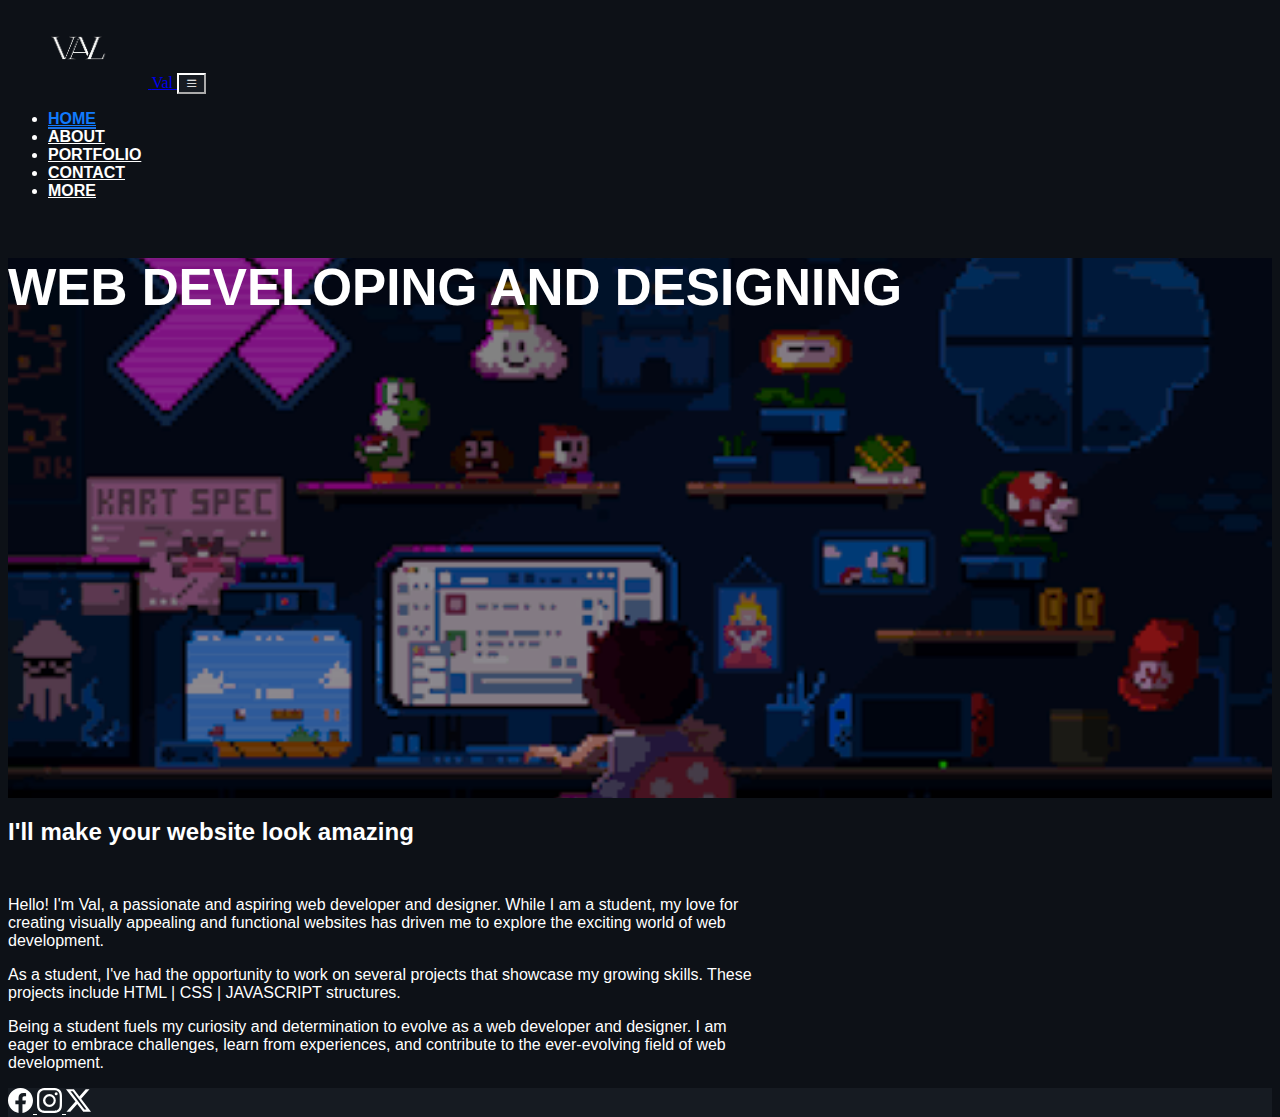
<file: index.html>
<!DOCTYPE html>
<html lang="en">
<head>

        <meta charset="UTF-8">
        <meta name="viewport" content="width=device-width, initial-scale=1">
        <link href="https://cdn.jsdelivr.net/npm/bootstrap@5.0.1/dist/css/bootstrap.min.css"
        rel="stylesheet" integrity="sha384-+0n0xVW2eSR5OomGNYDnhzAbDsOXxcvSN1TPprVMTNDbiYZCxYbOOl7+AMvyTG2x"
        crossorigin="anonymous">
<link rel="stylesheet" href="https://cdn.jsdelivr.net/npm/bootstrap-icons@1.3.0/font/bootstrap-icons.css">
        <link href="./css/custom.css" rel="stylesheet" >
        <title>Home | Val Designs</title>
        <link rel="icon" href="./images/V.png" />
</head>
<body>
    <div class="container">
        <nav class="navbar navbar-expand-lg navbar-light">
        <div class="container">
            <a class="navbar-brand" href="../Portfolio/index.html">
            <img src="./images/val.png" width="140" height="80" alt="logo for val">
        <span class="d-none">Val</span>
        </a>
        <button class="navbar-toggler collapsed" type="button" data-bs-toggle="collapse" data-bs-target="#navbarNav" aria-controls="navbarNav" aria-expanded="false" aria-label="Toggle Navigatioon">
            <i class="bi bi-list"></i>
        </button>
        <div class="collapse navbar-collapse" id="navbarNav">
            <ul class="navbar-nav ms-auto text-center">
                <li class="nav-item active">
                    <a href="../Portfolio/index.html" class="nav-link">HOME</a>
                </li>
                <li class="nav-item">
                    <a href="../Portfolio/about.html" class="nav-link">ABOUT</a>
                </li>

                <li class="nav-item">
                    <a href="../Portfolio/portfolio.html" class="nav-link">PORTFOLIO</a>
                </li>
                <li class="nav-item">
                    <a href="../Portfolio/contact.html" class="nav-link">CONTACT</a>
                </li>
                <li class="nav-item">
                    <a href="../Portfolio/more.html" class="nav-link">MORE</a>
                </li>
            </ul>
    </div>
    </nav>
    </div>
<main class="fade-in">
    <header style="background-image: url('./images/flatage.gif'); background-size: cover;">
        <div class="color-overlay d-flex justify-content-center align-items-center">
            <h2 class="titl3">WEB DEVELOPING AND DESIGNING</h2>
        </div>
    </header>
    <div class="singleCol mx-auto my-5">
        <div class="container">
            <h2 class="text-center my-4">I'll make your website look amazing</h2>
            <p class="lead">Hello! I'm Val, a passionate and aspiring web developer and designer. 
                While I am a student, my love for creating visually appealing and functional websites has driven me to explore the exciting world of web development.
            </p>

            <p class="lead">
                As a student, I've had the opportunity to work on several projects that showcase my growing skills. 
                These projects include HTML | CSS | JAVASCRIPT structures.
            </p>

            <p class="lead">
                Being a student fuels my curiosity and determination to evolve as a web developer and designer.
                 I am eager to embrace challenges, learn from experiences, and contribute to the ever-evolving field of web development.
            </p>
        </div> 
    </div>
</main>

<footer class="py-5">
    <div class="d-flex flex-row justify-content-center">
        <a href="https://www.facebook.com/vavavalll" class="me-4">
            <svg xmlns="http://www.w3.org/2000/svg" width="25" height="25" 
            fill="currentColor" class="bi bi-facebook" viewBox="0 0 16 16">
                <path d="M16 8.049c0-4.446-3.582-8.05-8-8.05C3.58 0-.002 3.603-.002 8.05c0 4.017 2.926 7.347 6.75 7.951v-5.625h-2.03V8.05H6.75V6.275c0-2.017 1.195-3.131 3.022-3.131.876 0 1.791.157 1.791.157v1.98h-1.009c-.993 0-1.303.621-1.303 1.258v1.51h2.218l-.354 2.326H9.25V16c3.824-.604 6.75-3.934 6.75-7.951z"/>
              </svg>
        </a>
        <a href="https://instagram.com/itsvaldoo?igshid=YTQwZjQ0NmI0OA==" class="me-4">
            <svg xmlns="http://www.w3.org/2000/svg" width="25" height="25" 
            fill="currentColor" class="bi bi-instagram" viewBox="0 0 16 16">
                <path d="M8 0C5.829 0 5.556.01 4.703.048 3.85.088 3.269.222 2.76.42a3.917 3.917 0 0 0-1.417.923A3.927 3.927 0 0 0 .42 2.76C.222 3.268.087 3.85.048 4.7.01 5.555 0 5.827 0 8.001c0 2.172.01 2.444.048 3.297.04.852.174 1.433.372 1.942.205.526.478.972.923 1.417.444.445.89.719 1.416.923.51.198 1.09.333 1.942.372C5.555 15.99 5.827 16 8 16s2.444-.01 3.298-.048c.851-.04 1.434-.174 1.943-.372a3.916 3.916 0 0 0 1.416-.923c.445-.445.718-.891.923-1.417.197-.509.332-1.09.372-1.942C15.99 10.445 16 10.173 16 8s-.01-2.445-.048-3.299c-.04-.851-.175-1.433-.372-1.941a3.926 3.926 0 0 0-.923-1.417A3.911 3.911 0 0 0 13.24.42c-.51-.198-1.092-.333-1.943-.372C10.443.01 10.172 0 7.998 0h.003zm-.717 1.442h.718c2.136 0 2.389.007 3.232.046.78.035 1.204.166 1.486.275.373.145.64.319.92.599.28.28.453.546.598.92.11.281.24.705.275 1.485.039.843.047 1.096.047 3.231s-.008 2.389-.047 3.232c-.035.78-.166 1.203-.275 1.485a2.47 2.47 0 0 1-.599.919c-.28.28-.546.453-.92.598-.28.11-.704.24-1.485.276-.843.038-1.096.047-3.232.047s-2.39-.009-3.233-.047c-.78-.036-1.203-.166-1.485-.276a2.478 2.478 0 0 1-.92-.598 2.48 2.48 0 0 1-.6-.92c-.109-.281-.24-.705-.275-1.485-.038-.843-.046-1.096-.046-3.233 0-2.136.008-2.388.046-3.231.036-.78.166-1.204.276-1.486.145-.373.319-.64.599-.92.28-.28.546-.453.92-.598.282-.11.705-.24 1.485-.276.738-.034 1.024-.044 2.515-.045v.002zm4.988 1.328a.96.96 0 1 0 0 1.92.96.96 0 0 0 0-1.92zm-4.27 1.122a4.109 4.109 0 1 0 0 8.217 4.109 4.109 0 0 0 0-8.217zm0 1.441a2.667 2.667 0 1 1 0 5.334 2.667 2.667 0 0 1 0-5.334z"/>
              </svg>
        </a>
        <a href="https://twitter.com/ValFrancis4953" class="me-4">
            <svg xmlns="http://www.w3.org/2000/svg" width="25" height="25" fill="currentColor" class="bi bi-twitter-x" viewBox="0 0 16 16">
                <path d="M12.6.75h2.454l-5.36 6.142L16 15.25h-4.937l-3.867-5.07-4.425 5.07H.316l5.733-6.57L0 .75h5.063l3.495 4.633L12.601.75Zm-.86 13.028h1.36L4.323 2.145H2.865l8.875 11.633Z"/>
              </svg>
        </a>
    </div>
</footer>


<script>
    document.addEventListener("DOMContentLoaded", function () {
      // Get all elements with the class 'fade-in'
      const fadeElements = document.querySelectorAll(".fade-in");
  
      // Add event listener for each element
      fadeElements.forEach((element) => {
        element.style.opacity = 1; // Set opacity to 1 when the page is loaded
      });
    });
  </script>
  
<script src="https://cdn.jsdelivr.net/npm/bootstrap@5.0.1/dist/js/bootstrap.bundle.min.js"
integrity="sha384-gtEjrD/SeCtmISkJkNUaaKMoLD0//ElJ19smozuHV6z3Iehds+3Ulb9Bn9Plx0x4"
crossorigin="anonymous"></script>

</body>
</html>
</file>
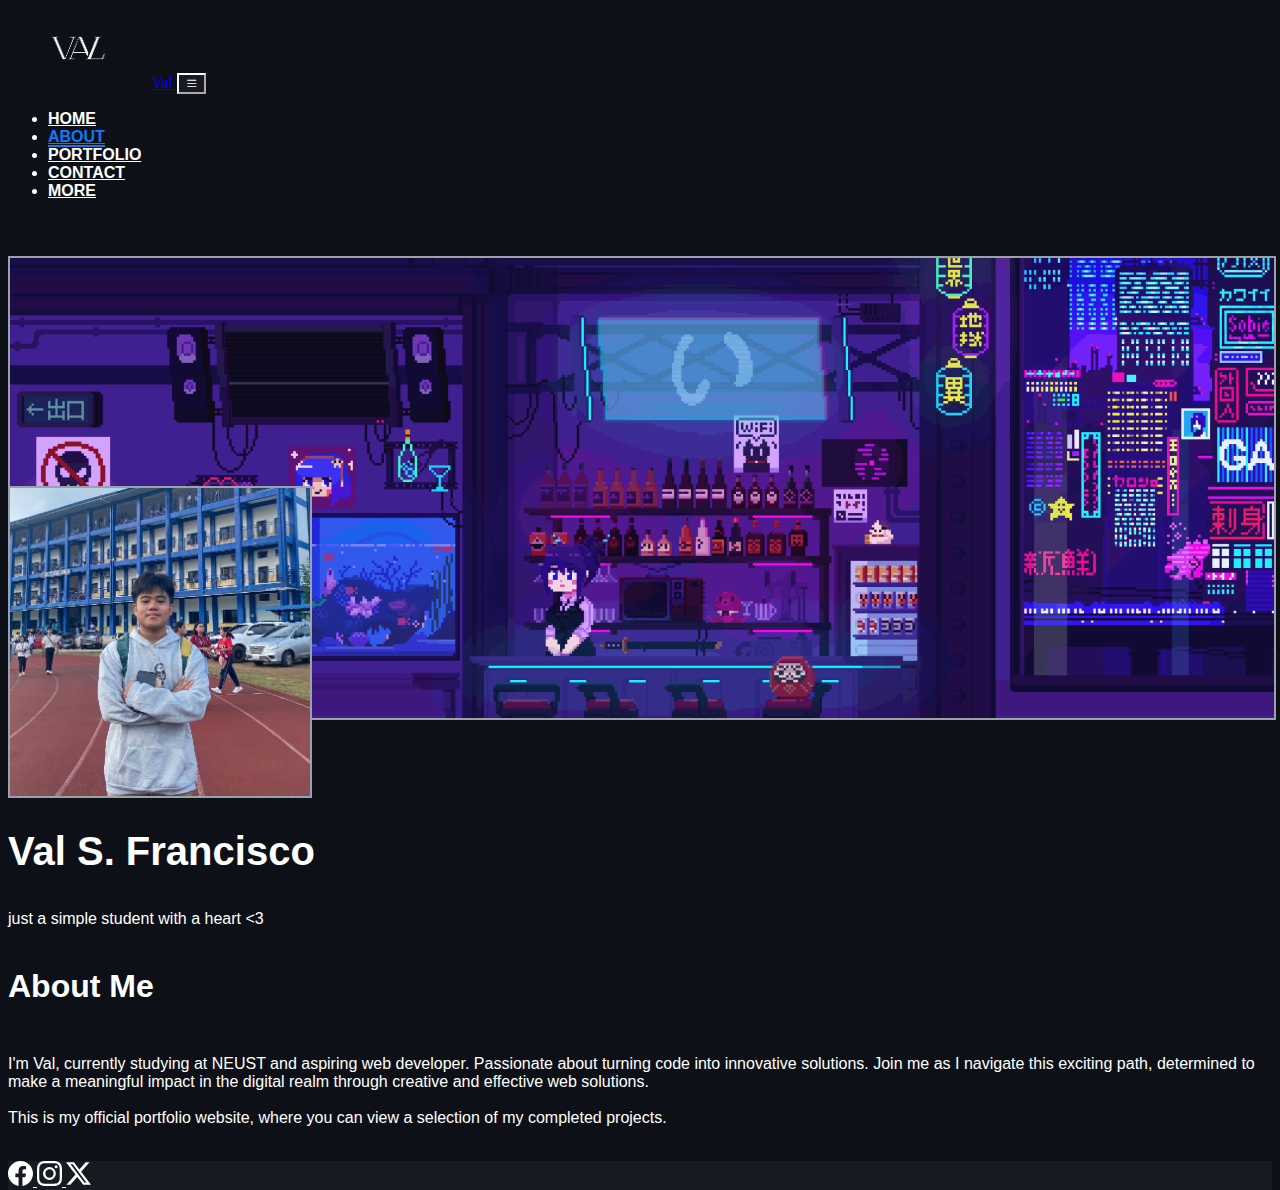
<file: about.html>
<!DOCTYPE html>
<html lang="en">
<head>
        <meta charset="UTF-8">
        <meta name="viewport" content="width=device-width, initial-scale=1">

        <link href="https://cdn.jsdelivr.net/npm/bootstrap@5.0.1/dist/css/bootstrap.min.css"
        rel="stylesheet" integrity="sha384-+0n0xVW2eSR5OomGNYDnhzAbDsOXxcvSN1TPprVMTNDbiYZCxYbOOl7+AMvyTG2x"
        crossorigin="anonymous">
        <link rel="stylesheet" href="https://cdn.jsdelivr.net/npm/bootstrap-icons@1.3.0/font/bootstrap-icons.css">
        <link href="./css/custom.css" rel="stylesheet" >

        <title>About | Val Designs</title>
        <link rel="icon" href="./images/V.png" />
</head>
<body>
    <div class="container">
        <nav class="navbar navbar-expand-lg navbar-light">
        <div class="container">
            <a class="navbar-brand" href="../Portfolio/index.html">
            <img src="./images/val.png" width="140" height="80" alt="logo for val">
        <span class="d-none">Val</span>
        </a>
        <button class="navbar-toggler collapsed" type="button" data-bs-toggle="collapse" data-bs-target="#navbarNav" aria-controls="navbarNav" aria-expanded="false" aria-label="Toggle Navigatioon">
            <i class="bi bi-list"></i>
        </button>
        <div class="collapse navbar-collapse" id="navbarNav">
            <ul class="navbar-nav ms-auto text-center">
                <li class="nav-item">
                    <a href="../Portfolio/index.html" class="nav-link">HOME</a>
                </li>
                <li class="nav-item active">
                    <a href="../Portfolio/about.html" class="nav-link">ABOUT</a>
                </li>

                <li class="nav-item">
                    <a href="../Portfolio/portfolio.html" class="nav-link">PORTFOLIO</a>
                </li>
                <li class="nav-item">
                    <a href="../Portfolio/contact.html" class="nav-link">CONTACT</a>
                </li>
                <li class="nav-item">
                    <a href="../Portfolio/more.html" class="nav-link">MORE</a>
                </li>
            </ul>
    </div>
    </nav>
    </div>
    <main class="fade-in-down">
        <div class="container my-2">
            <!-- Profile Section -->
            <div class="profile-section text-center mb-4">
                <!-- Cover Photo Container -->
                <div class="cover-photo">
                    <img src="images/cover.gif">
                </div>
            
                <!-- Profile Picture -->
                <img src="images/ava.jpeg" alt="Your Profile Picture" class="img-fluid rounded-circle" width="150">
            
                <h1 class="mt-3 mb-0">Val S. Francisco</h1>
                <p class="about-text">just a simple student with a heart <3</p>
            </div>

            <!-- About Section -->
            <div class="about-section">
                <h2 class="titl3 mb-4">About Me</h2>
                
                <p class="lead">
                    I'm Val, currently studying at NEUST and aspiring web developer. Passionate about turning code into innovative solutions. Join me as I navigate this exciting path, determined to make a meaningful impact in the digital realm through creative and effective web solutions. <br> <br> This is my official portfolio website, where you can view a selection of my completed projects.
               <br> <br>
                </p>
            </div>
        </div>
    </main>
    <footer class="py-5">
        <div class="d-flex flex-row justify-content-center">
            <a href="https://www.facebook.com/vavavalll" class="me-4">
                <svg xmlns="http://www.w3.org/2000/svg" width="25" height="25" 
                fill="currentColor" class="bi bi-facebook" viewBox="0 0 16 16">
                    <path d="M16 8.049c0-4.446-3.582-8.05-8-8.05C3.58 0-.002 3.603-.002 8.05c0 4.017 2.926 7.347 6.75 7.951v-5.625h-2.03V8.05H6.75V6.275c0-2.017 1.195-3.131 3.022-3.131.876 0 1.791.157 1.791.157v1.98h-1.009c-.993 0-1.303.621-1.303 1.258v1.51h2.218l-.354 2.326H9.25V16c3.824-.604 6.75-3.934 6.75-7.951z"/>
                  </svg>
            </a>
            <a href="https://instagram.com/itsvaldoo?igshid=YTQwZjQ0NmI0OA==" class="me-4">
                <svg xmlns="http://www.w3.org/2000/svg" width="25" height="25" 
                fill="currentColor" class="bi bi-instagram" viewBox="0 0 16 16">
                    <path d="M8 0C5.829 0 5.556.01 4.703.048 3.85.088 3.269.222 2.76.42a3.917 3.917 0 0 0-1.417.923A3.927 3.927 0 0 0 .42 2.76C.222 3.268.087 3.85.048 4.7.01 5.555 0 5.827 0 8.001c0 2.172.01 2.444.048 3.297.04.852.174 1.433.372 1.942.205.526.478.972.923 1.417.444.445.89.719 1.416.923.51.198 1.09.333 1.942.372C5.555 15.99 5.827 16 8 16s2.444-.01 3.298-.048c.851-.04 1.434-.174 1.943-.372a3.916 3.916 0 0 0 1.416-.923c.445-.445.718-.891.923-1.417.197-.509.332-1.09.372-1.942C15.99 10.445 16 10.173 16 8s-.01-2.445-.048-3.299c-.04-.851-.175-1.433-.372-1.941a3.926 3.926 0 0 0-.923-1.417A3.911 3.911 0 0 0 13.24.42c-.51-.198-1.092-.333-1.943-.372C10.443.01 10.172 0 7.998 0h.003zm-.717 1.442h.718c2.136 0 2.389.007 3.232.046.78.035 1.204.166 1.486.275.373.145.64.319.92.599.28.28.453.546.598.92.11.281.24.705.275 1.485.039.843.047 1.096.047 3.231s-.008 2.389-.047 3.232c-.035.78-.166 1.203-.275 1.485a2.47 2.47 0 0 1-.599.919c-.28.28-.546.453-.92.598-.28.11-.704.24-1.485.276-.843.038-1.096.047-3.232.047s-2.39-.009-3.233-.047c-.78-.036-1.203-.166-1.485-.276a2.478 2.478 0 0 1-.92-.598 2.48 2.48 0 0 1-.6-.92c-.109-.281-.24-.705-.275-1.485-.038-.843-.046-1.096-.046-3.233 0-2.136.008-2.388.046-3.231.036-.78.166-1.204.276-1.486.145-.373.319-.64.599-.92.28-.28.546-.453.92-.598.282-.11.705-.24 1.485-.276.738-.034 1.024-.044 2.515-.045v.002zm4.988 1.328a.96.96 0 1 0 0 1.92.96.96 0 0 0 0-1.92zm-4.27 1.122a4.109 4.109 0 1 0 0 8.217 4.109 4.109 0 0 0 0-8.217zm0 1.441a2.667 2.667 0 1 1 0 5.334 2.667 2.667 0 0 1 0-5.334z"/>
                  </svg>
            </a>
            <a href="https://twitter.com/ValFrancis4953" class="me-4">
                <svg xmlns="http://www.w3.org/2000/svg" width="25" height="25" fill="currentColor" class="bi bi-twitter-x" viewBox="0 0 16 16">
                    <path d="M12.6.75h2.454l-5.36 6.142L16 15.25h-4.937l-3.867-5.07-4.425 5.07H.316l5.733-6.57L0 .75h5.063l3.495 4.633L12.601.75Zm-.86 13.028h1.36L4.323 2.145H2.865l8.875 11.633Z"/>
                  </svg>
            </a>
        </div>
    </footer>
    

<script src="https://code.jquery.com/jquery-3.5.1.slim.min.js"></script>


<script>
   document.addEventListener("DOMContentLoaded", function () {
  const fadeElements = document.querySelectorAll(".fade-in-down");
  setTimeout(function () {
    fadeElements.forEach((element) => {
      element.classList.add("visible");
    });
  }, 100); 
});
  </script>

<script src="https://cdn.jsdelivr.net/npm/bootstrap@5.0.1/dist/js/bootstrap.bundle.min.js"
integrity="sha384-gtEjrD/SeCtmISkJkNUaaKMoLD0//ElJ19smozuHV6z3Iehds+3Ulb9Bn9Plx0x4"
crossorigin="anonymous"></script>

</body>
</html>
</file>
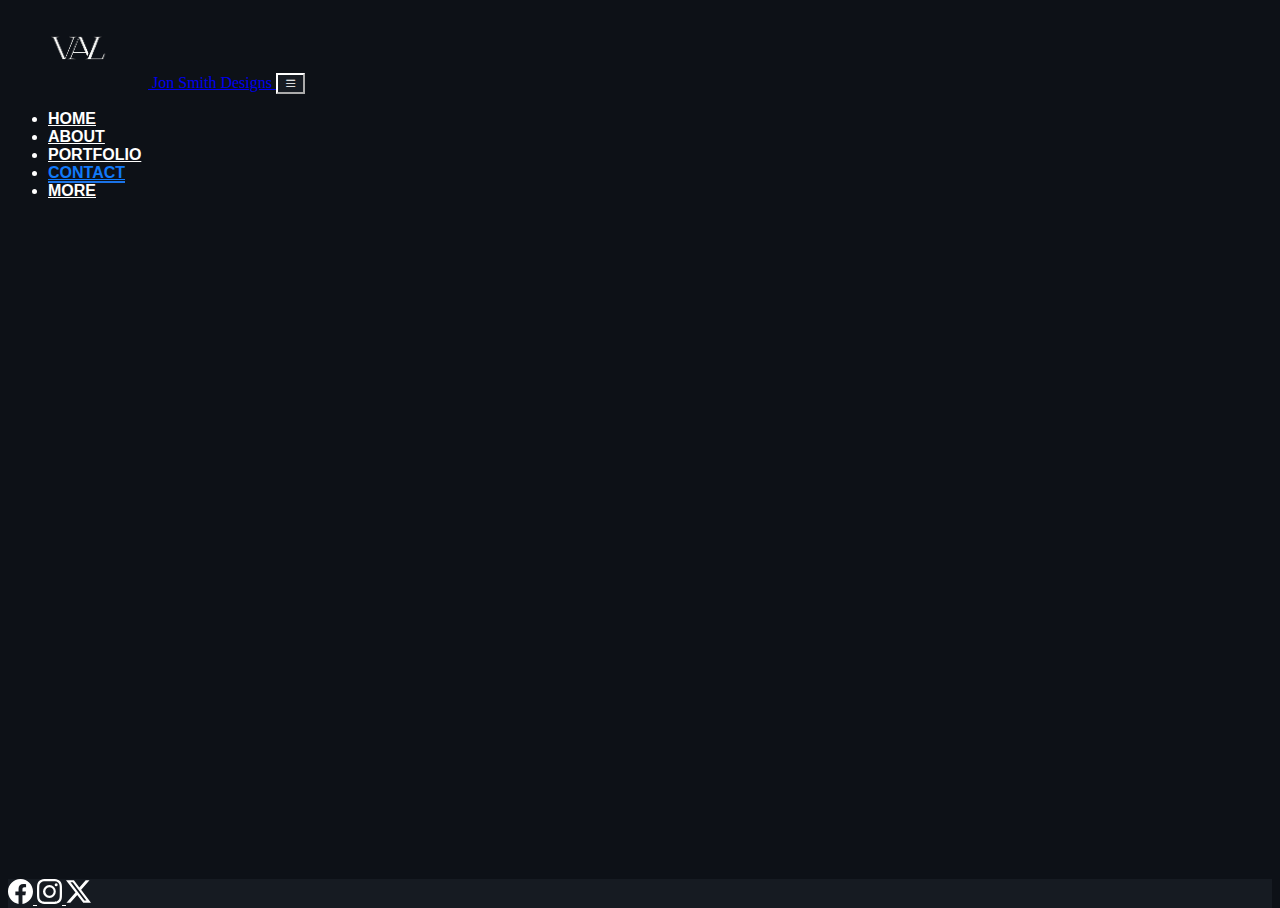
<file: contact.html>
<!DOCTYPE html>
<html lang="en">
<head>
    <meta charset="UTF-8">
    <meta name="viewport" content="width=device-width, initial-scale=1, shrink-to-fit=no">
    <link href="https://cdn.jsdelivr.net/npm/bootstrap@5.0.1/dist/css/bootstrap.min.css"
    rel="stylesheet" integrity="sha384-+0n0xVW2eSR5OomGNYDnhzAbDsOXxcvSN1TPprVMTNDbiYZCxYbOOl7+AMvyTG2x"
    crossorigin="anonymous">
    <link rel="stylesheet" href="https://cdn.jsdelivr.net/npm/bootstrap-icons@1.3.0/font/bootstrap-icons.css">
    <link href="./css/custom.css" rel="stylesheet" >
        <title>Contact | Val Designs</title>
        <link rel="icon" href="./images/V.png" />
</head>
<body>
    <div class="container px-0">
    <nav class="navbar navbar-expand-lg navbar-light">
        <div class="container">
            <a class="navbar-brand" href="../Portfolio/index.html">
                <img src="./images/val.png" width="140" height="80" alt="logo for val">
        <span class="d-none">Jon Smith Designs</span>
        </a>
        <button
        class="navbar-toggler custom-toggler"
        type="button"
        data-bs-toggle="collapse"
        data-bs-target="#navbarNav"
        aria-controls="navbarNav"
        aria-expanded="false"
        aria-label="Toggle Navigatioon"
        >
        <i class="bi bi-list"></i>
        </button>
        <div class="collapse navbar-collapse" id="navbarNav">
            <ul class="navbar-nav ms-auto text-center">
                <li class="nav-item">
                    <a href="../Portfolio/index.html" class="nav-link">HOME</a>
                </li>
                <li class="nav-item">
                    <a href="../Portfolio/about.html" class="nav-link">ABOUT</a>
                </li>

                <li class="nav-item">
                    <a href="../Portfolio/portfolio.html" class="nav-link">PORTFOLIO</a>
                </li>
                <li class="nav-item active">
                    <a href="../Portfolio/contact.html" class="nav-link">CONTACT</a>
                </li>
                <li class="nav-item">
                    <a href="../Portfolio/more.html" class="nav-link">MORE</a>
                </li>
            </ul>
    </div>
    </nav>
    </div>
<main class="fade-in">
    <div class="container my-2">
        <h1 class="get">Get in Touch</h1>
        <div class="row g-6">
            <div class="col-md-6">
                <p class="lead"> I would love to hear from you! Feel free to reach out for collaborations, inquiries, or just to say hello. You can contact me through the following channels 🙋🏽‍♂️:
                </p>

                    <p class="lead">📞 Phone: (+63) 9657-269-536</p>
                    <p class="lead">✉️ Email: <a href="mailto:valfrancisco.neust@gmail.com">valfrancisco.neust@gmail.com</a></p>
            </div>
            
            <div class="col-md-6">
    <form>
    <div class="row g-2">
        <div class="col-md-6">
            <label for="firstName" class="form-label">First Name</label>
            <input type="text" name="first-name" class="form-control" id="firstName" placeholder="Enter your first name" required>
        </div>

        <div class="col-md-6">
            <label for="lastName" class="form-label">Last Name</label>
            <input type="text" name="last-name" class="form-control" id="lastName" placeholder="Enter your last name" required>
        </div>

        <div class="col-12">
            <label for="email" class="form-label">Email Address</label>
            <input type="email" name="email" class="form-control" id="email" placeholder="Enter your email address" required>
        </div>

        <div class="col-12">
            <label for="comments" class="form-label">Comments</label>
            <textarea name="comments" class="form-control" id="comments" rows="3" placeholder="Type your comments here" required></textarea>
        </div>

        <div class="col-12 mb-1">
            <button type="submit" class="btn btn-primary">Submit</button>
        </div>
    </div>
    
</form>
            </div>
        </div>
    </div>
    
</main>

<footer class="py-5">
    <div class="d-flex flex-row justify-content-center">
        <a href="https://www.facebook.com/vavavalll" class="me-4">
            <svg xmlns="http://www.w3.org/2000/svg" width="25" height="25" 
            fill="currentColor" class="bi bi-facebook" viewBox="0 0 16 16">
                <path d="M16 8.049c0-4.446-3.582-8.05-8-8.05C3.58 0-.002 3.603-.002 8.05c0 4.017 2.926 7.347 6.75 7.951v-5.625h-2.03V8.05H6.75V6.275c0-2.017 1.195-3.131 3.022-3.131.876 0 1.791.157 1.791.157v1.98h-1.009c-.993 0-1.303.621-1.303 1.258v1.51h2.218l-.354 2.326H9.25V16c3.824-.604 6.75-3.934 6.75-7.951z"/>
              </svg>
        </a>
        <a href="https://instagram.com/itsvaldoo?igshid=YTQwZjQ0NmI0OA==" class="me-4">
            <svg xmlns="http://www.w3.org/2000/svg" width="25" height="25" 
            fill="currentColor" class="bi bi-instagram" viewBox="0 0 16 16">
                <path d="M8 0C5.829 0 5.556.01 4.703.048 3.85.088 3.269.222 2.76.42a3.917 3.917 0 0 0-1.417.923A3.927 3.927 0 0 0 .42 2.76C.222 3.268.087 3.85.048 4.7.01 5.555 0 5.827 0 8.001c0 2.172.01 2.444.048 3.297.04.852.174 1.433.372 1.942.205.526.478.972.923 1.417.444.445.89.719 1.416.923.51.198 1.09.333 1.942.372C5.555 15.99 5.827 16 8 16s2.444-.01 3.298-.048c.851-.04 1.434-.174 1.943-.372a3.916 3.916 0 0 0 1.416-.923c.445-.445.718-.891.923-1.417.197-.509.332-1.09.372-1.942C15.99 10.445 16 10.173 16 8s-.01-2.445-.048-3.299c-.04-.851-.175-1.433-.372-1.941a3.926 3.926 0 0 0-.923-1.417A3.911 3.911 0 0 0 13.24.42c-.51-.198-1.092-.333-1.943-.372C10.443.01 10.172 0 7.998 0h.003zm-.717 1.442h.718c2.136 0 2.389.007 3.232.046.78.035 1.204.166 1.486.275.373.145.64.319.92.599.28.28.453.546.598.92.11.281.24.705.275 1.485.039.843.047 1.096.047 3.231s-.008 2.389-.047 3.232c-.035.78-.166 1.203-.275 1.485a2.47 2.47 0 0 1-.599.919c-.28.28-.546.453-.92.598-.28.11-.704.24-1.485.276-.843.038-1.096.047-3.232.047s-2.39-.009-3.233-.047c-.78-.036-1.203-.166-1.485-.276a2.478 2.478 0 0 1-.92-.598 2.48 2.48 0 0 1-.6-.92c-.109-.281-.24-.705-.275-1.485-.038-.843-.046-1.096-.046-3.233 0-2.136.008-2.388.046-3.231.036-.78.166-1.204.276-1.486.145-.373.319-.64.599-.92.28-.28.546-.453.92-.598.282-.11.705-.24 1.485-.276.738-.034 1.024-.044 2.515-.045v.002zm4.988 1.328a.96.96 0 1 0 0 1.92.96.96 0 0 0 0-1.92zm-4.27 1.122a4.109 4.109 0 1 0 0 8.217 4.109 4.109 0 0 0 0-8.217zm0 1.441a2.667 2.667 0 1 1 0 5.334 2.667 2.667 0 0 1 0-5.334z"/>
              </svg>
        </a>
        <a href="https://twitter.com/ValFrancis4953" class="me-4">
            <svg xmlns="http://www.w3.org/2000/svg" width="25" height="25" fill="currentColor" class="bi bi-twitter-x" viewBox="0 0 16 16">
                <path d="M12.6.75h2.454l-5.36 6.142L16 15.25h-4.937l-3.867-5.07-4.425 5.07H.316l5.733-6.57L0 .75h5.063l3.495 4.633L12.601.75Zm-.86 13.028h1.36L4.323 2.145H2.865l8.875 11.633Z"/>
              </svg>
        </a>
    </div>
</footer>


<script src="https://cdn.jsdelivr.net/npm/bootstrap@5.0.1/dist/js/bootstrap.bundle.min.js"
integrity="sha384-gtEjrD/SeCtmISkJkNUaaKMoLD0//ElJ19smozuHV6z3Iehds+3Ulb9Bn9Plx0x4"
crossorigin="anonymous"></script>

</body>
</html>
</file>
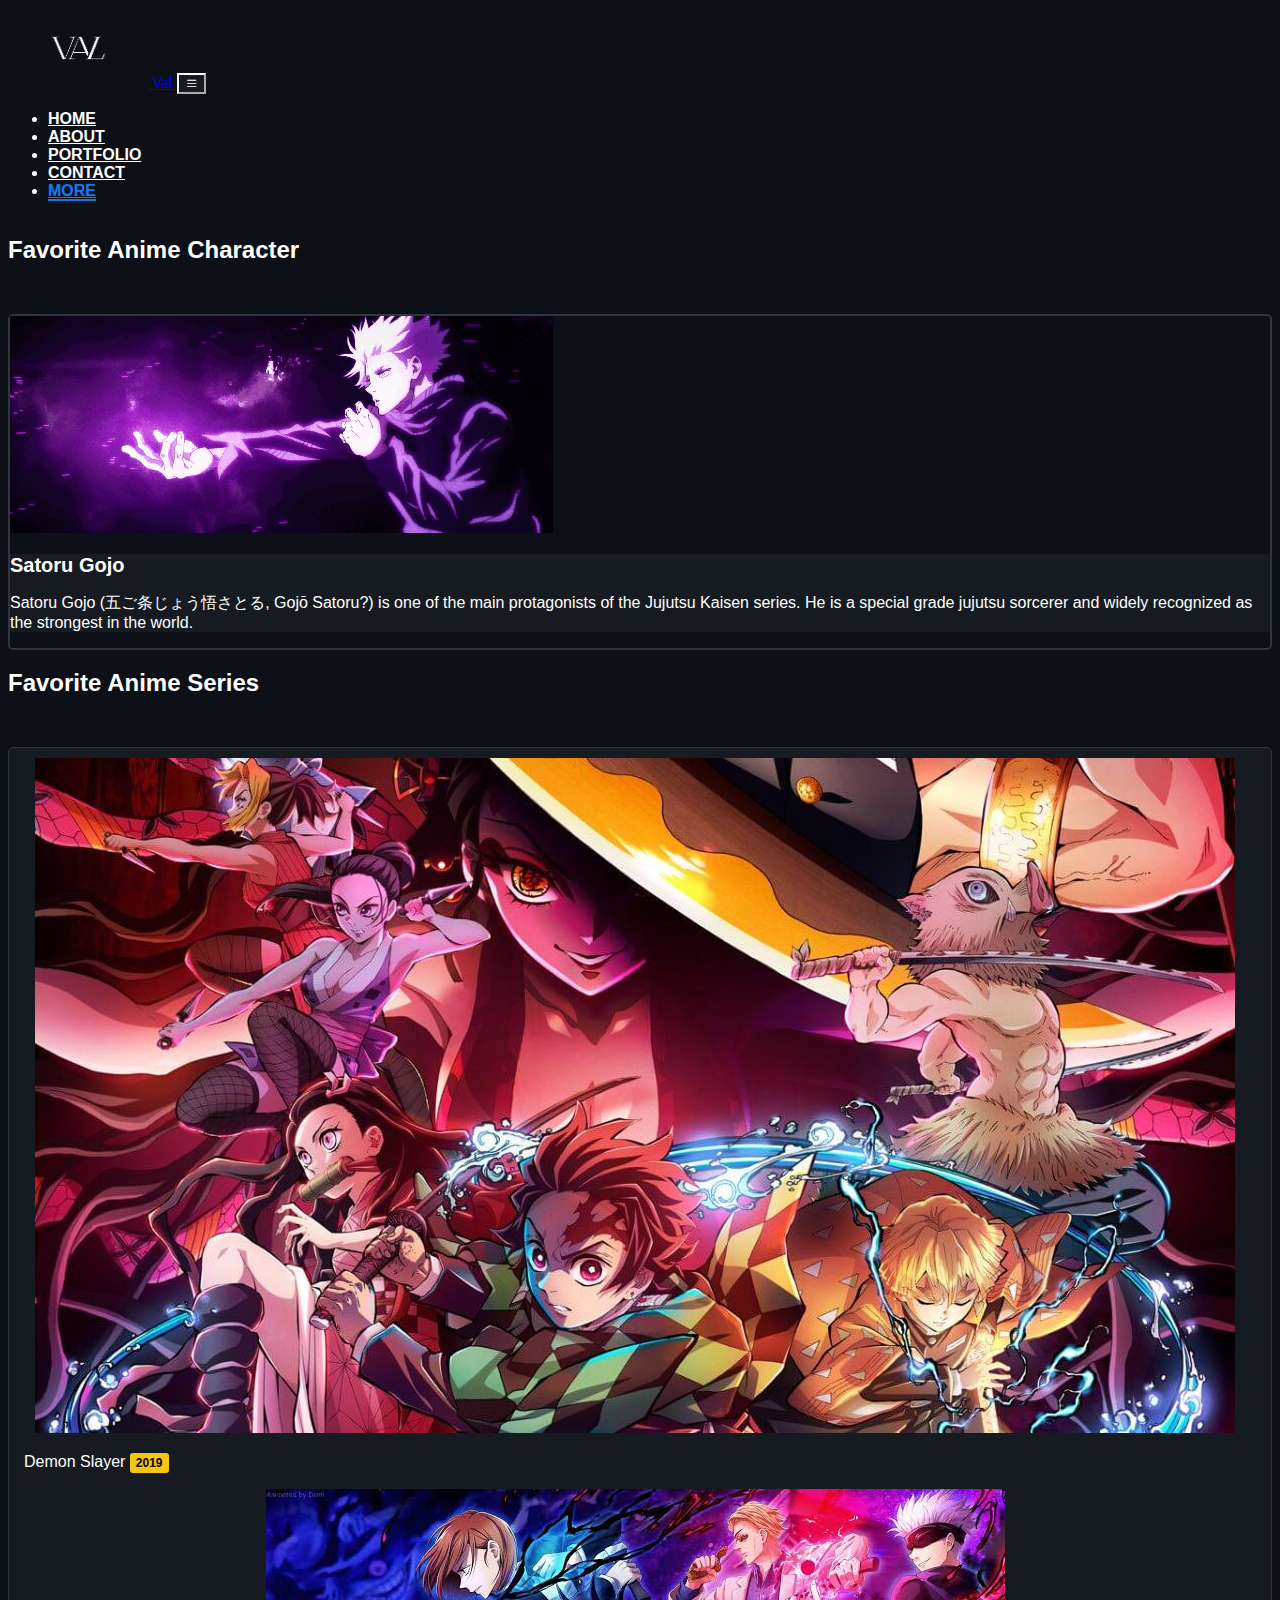
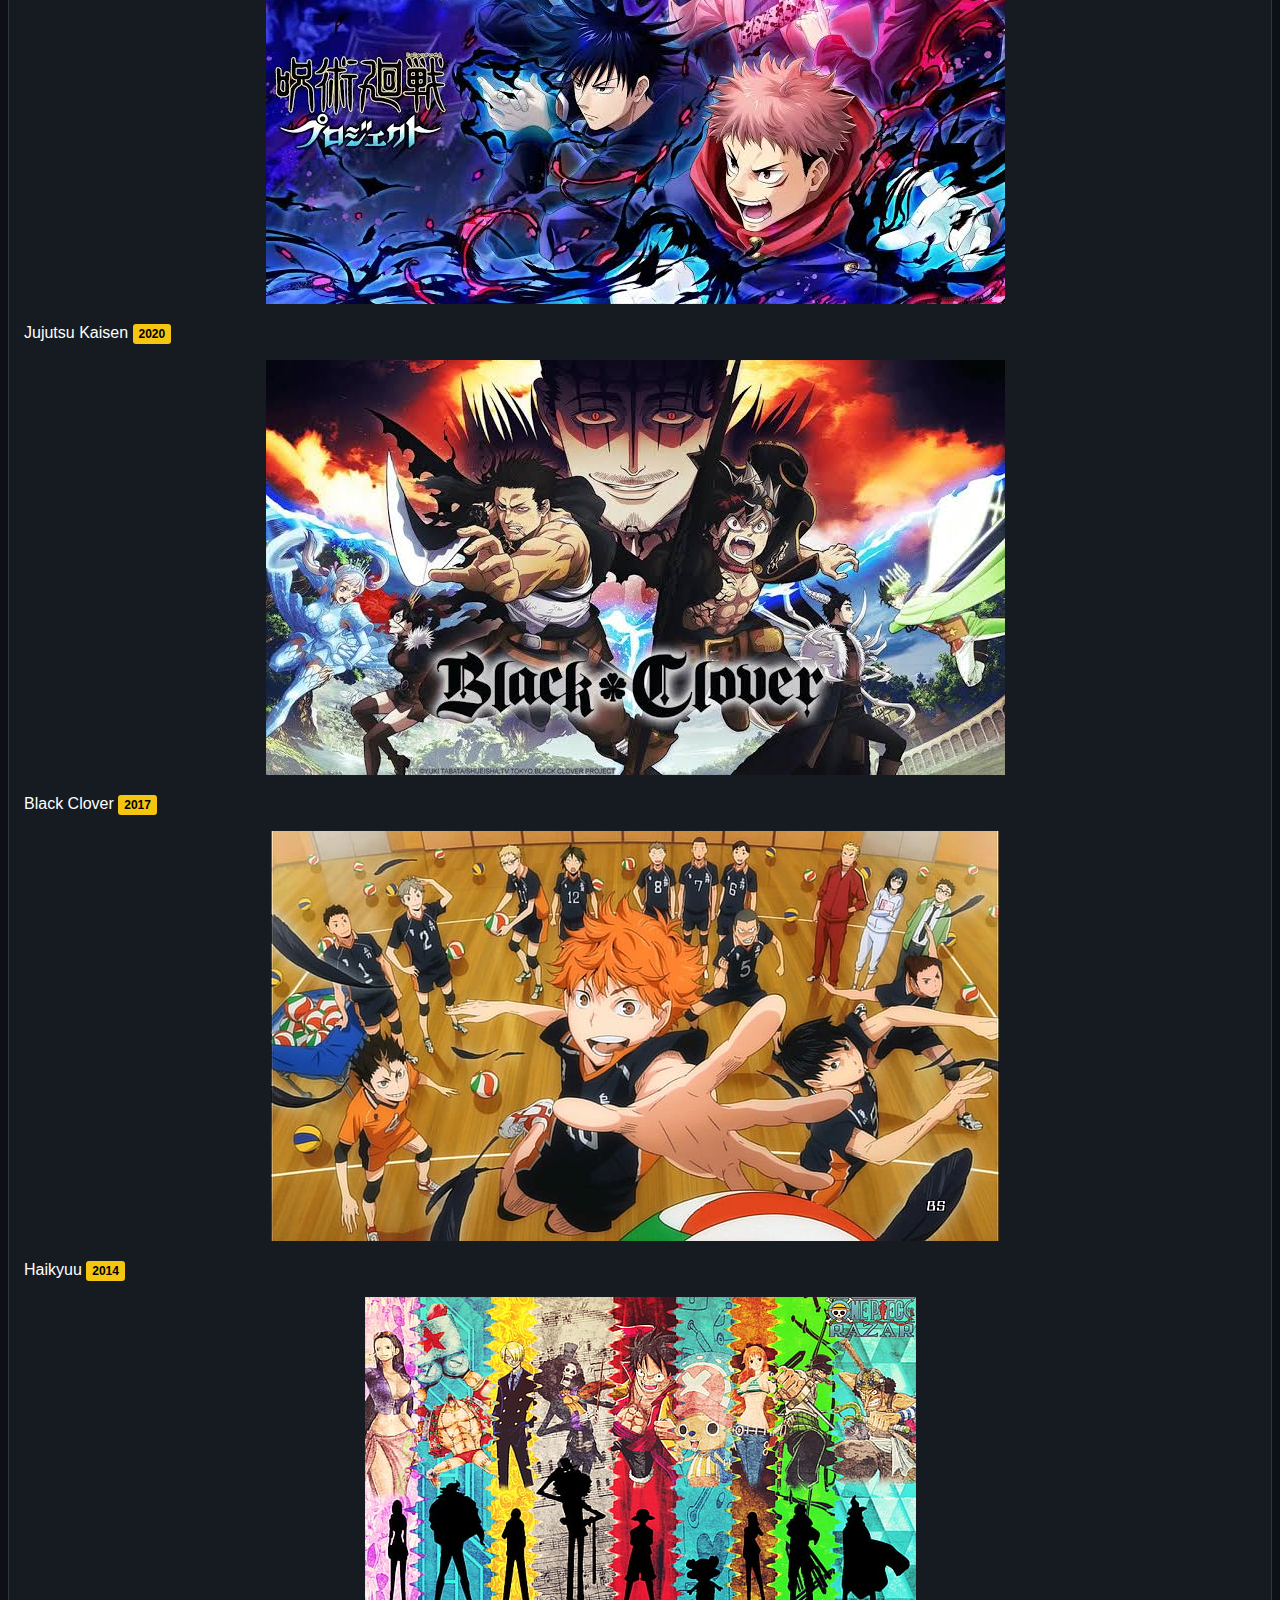
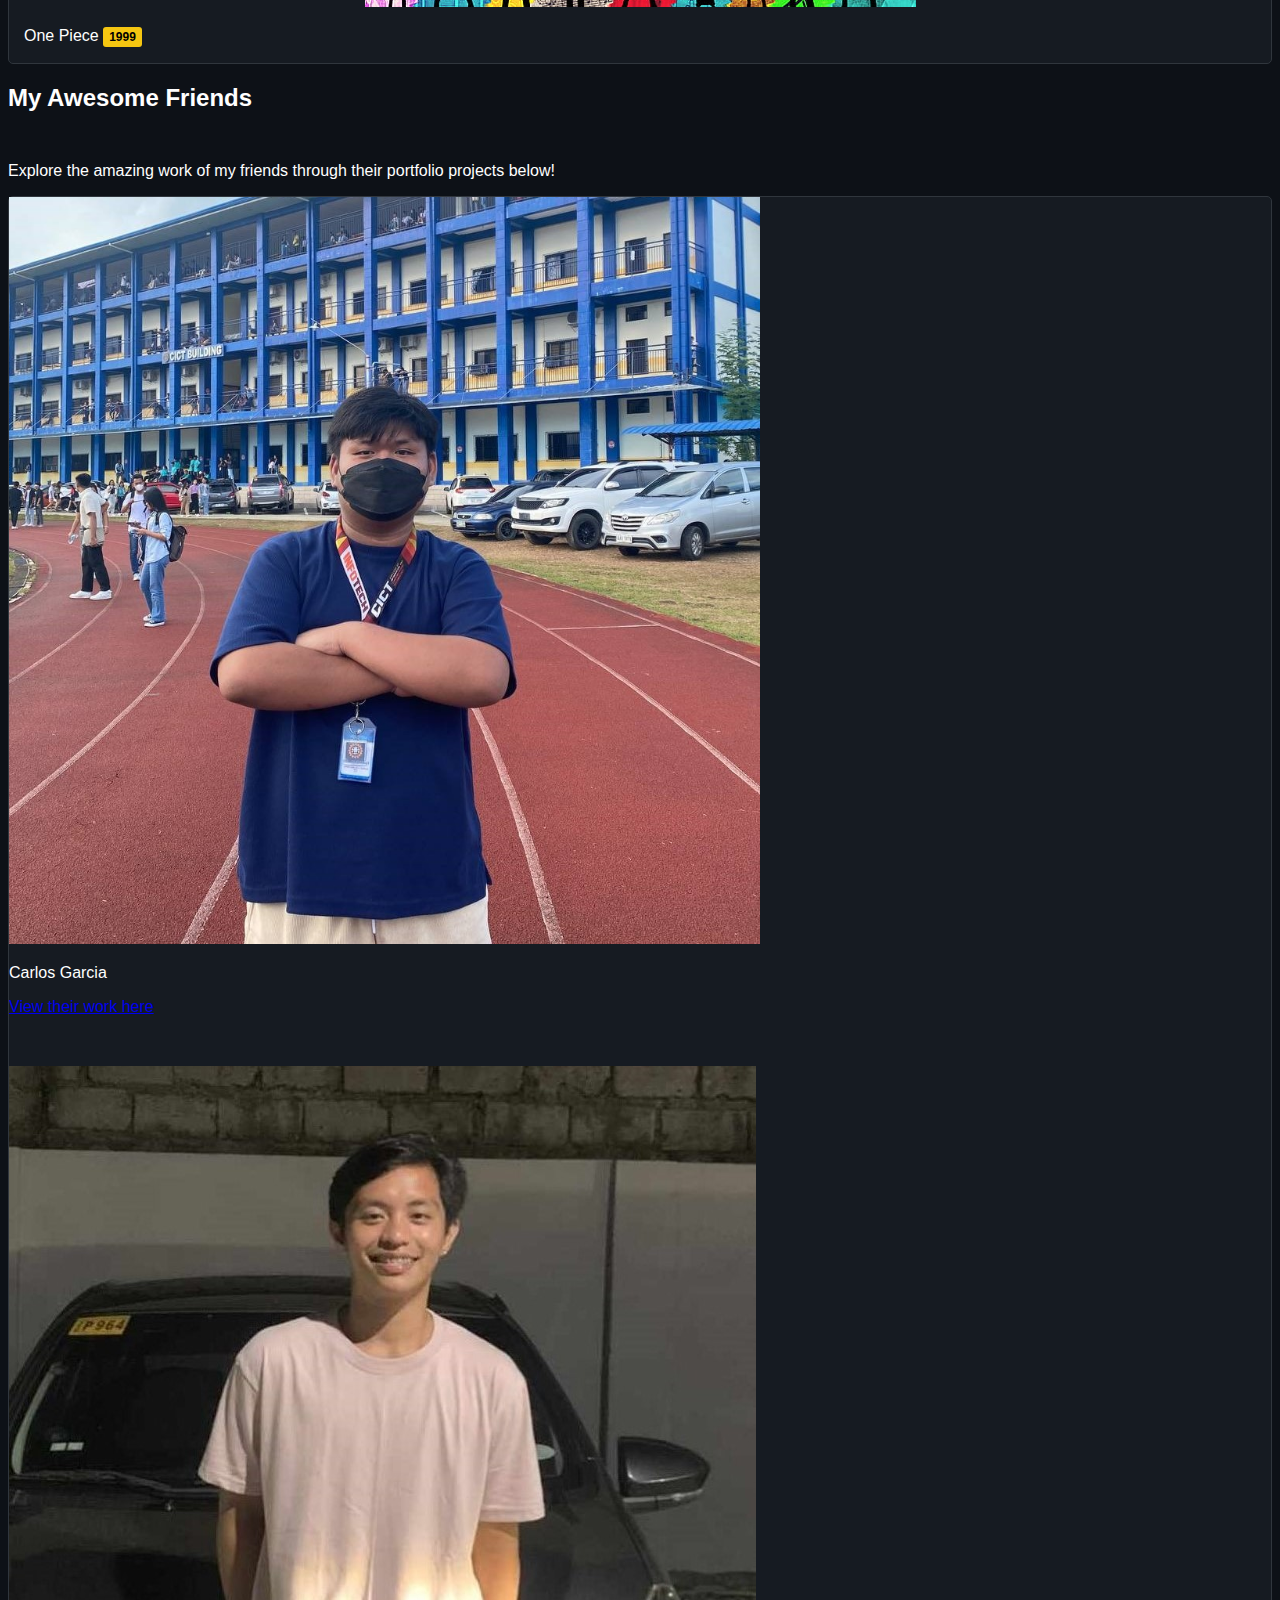
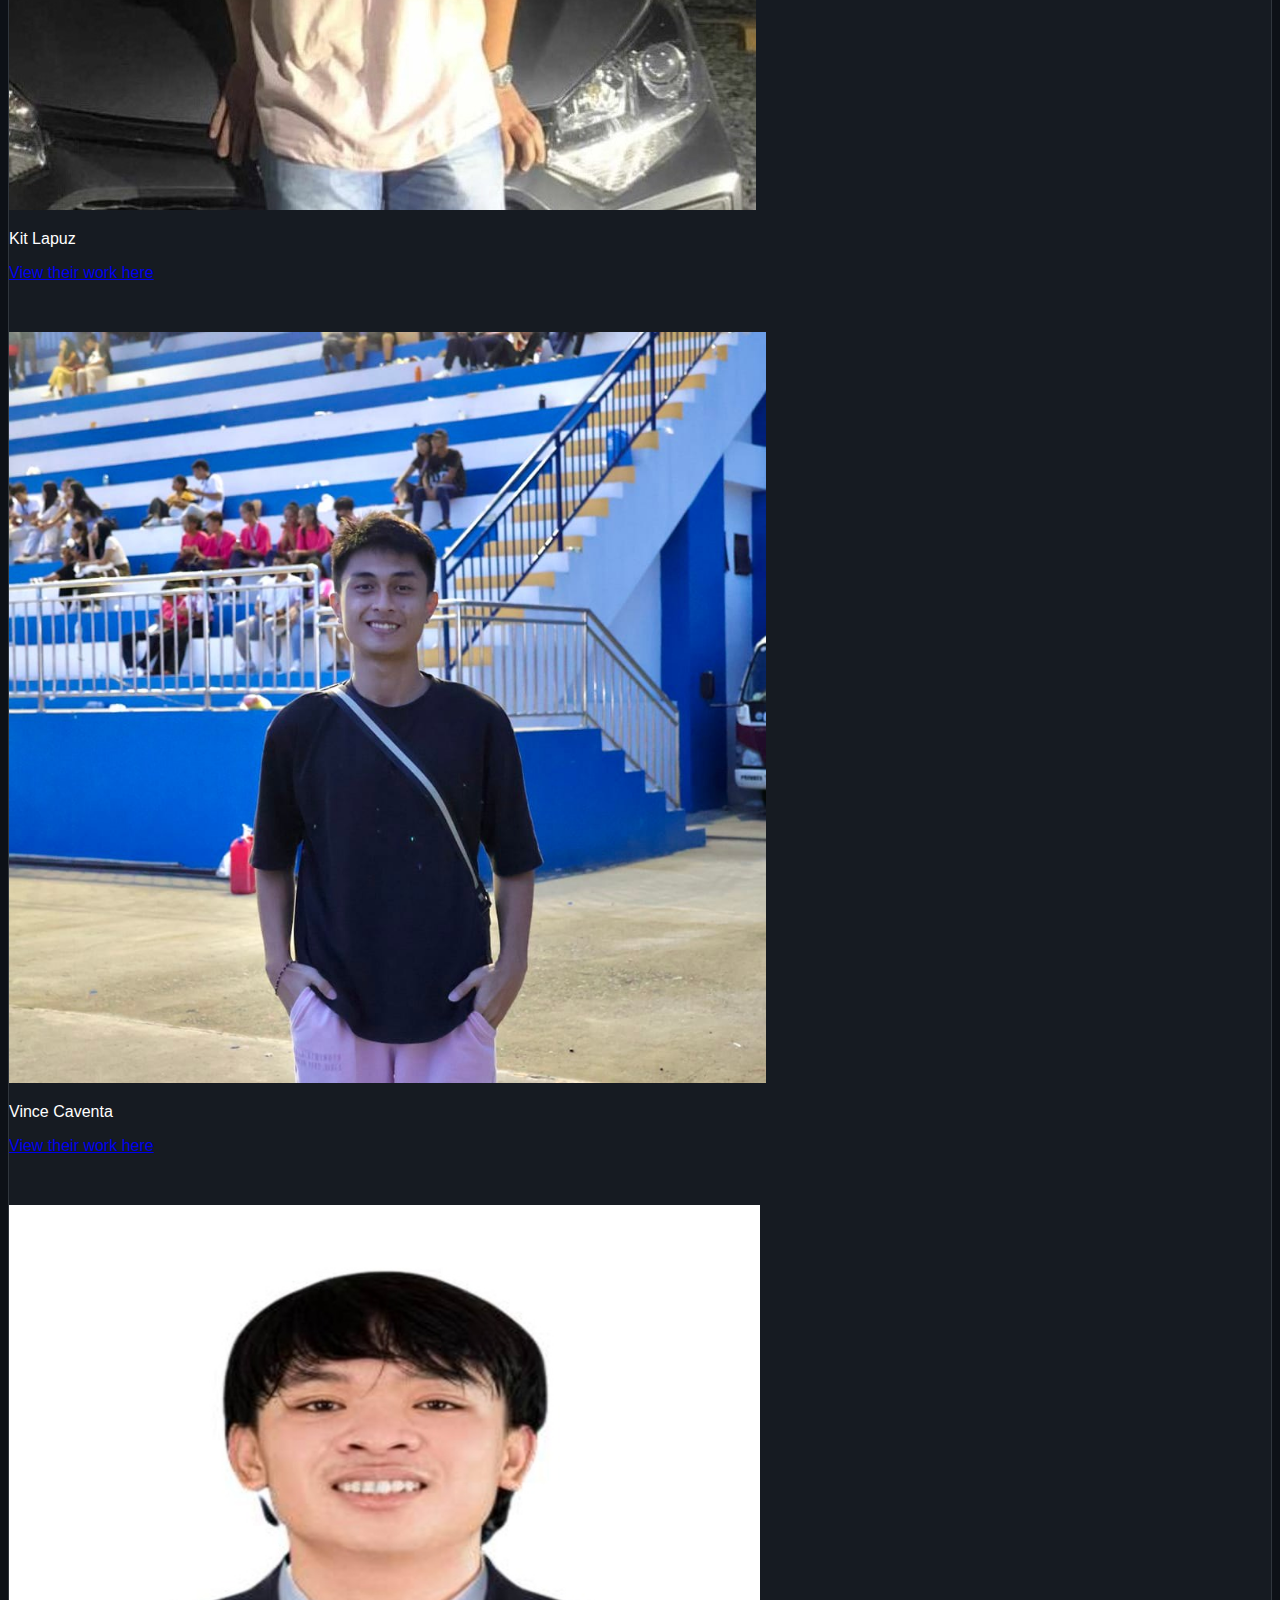
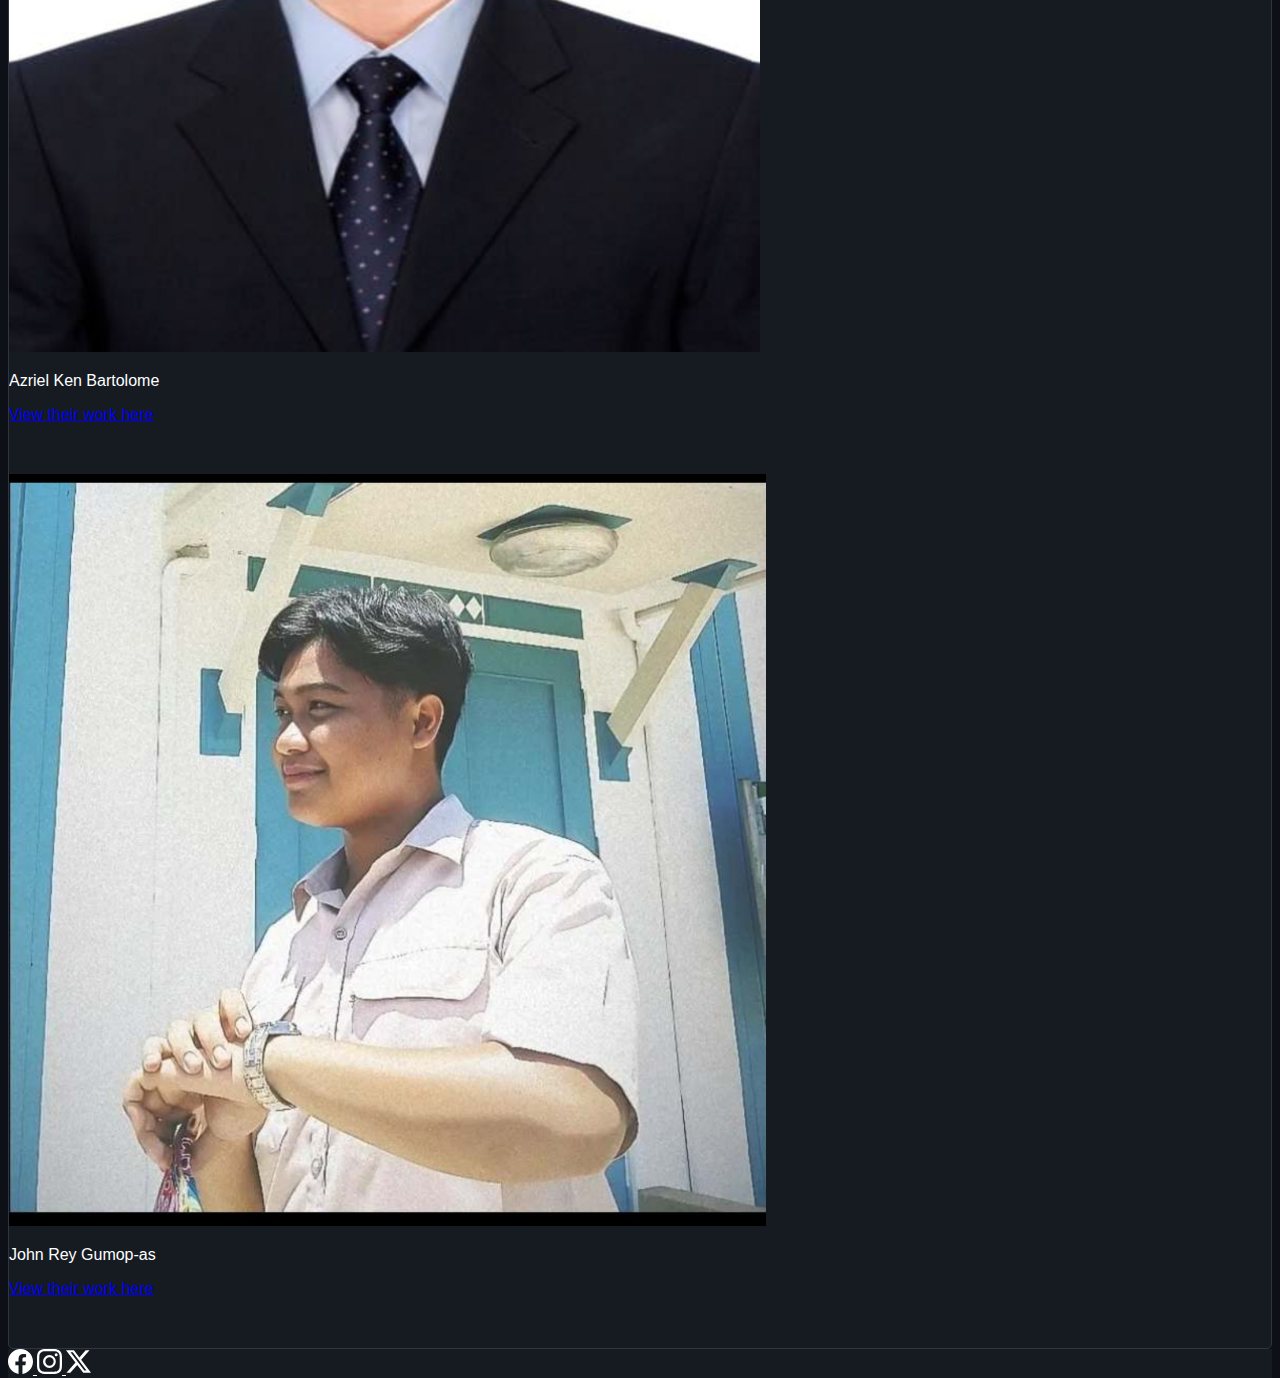
<file: more.html>
<!DOCTYPE html>
<html lang="en">
<head>

        <meta charset="UTF-8">
        <meta name="viewport" content="width=device-width, initial-scale=1, shrink-to-fit=no">

        <link href="https://cdn.jsdelivr.net/npm/bootstrap@5.0.1/dist/css/bootstrap.min.css"
        rel="stylesheet" integrity="sha384-+0n0xVW2eSR5OomGNYDnhzAbDsOXxcvSN1TPprVMTNDbiYZCxYbOOl7+AMvyTG2x"
        crossorigin="anonymous">
        <link rel="stylesheet" href="https://cdn.jsdelivr.net/npm/bootstrap-icons@1.3.0/font/bootstrap-icons.css">
        <link href="./css/custom.css" rel="stylesheet" >
        
        <title>More  | Val Designs </title>
        <link rel="icon" href="./images/V.png" />
</head>
<body>
    <div class="container">
        <nav class="navbar navbar-expand-lg navbar-light">
        <div class="container">
            <a class="navbar-brand" href="../Portfolio/index.html">
            <img src="./images/val.png" width="140" height="80" alt="logo for val">
        <span class="d-none">Val</span>
        </a>
        <button class="navbar-toggler collapsed" type="button" data-bs-toggle="collapse" data-bs-target="#navbarNav" aria-controls="navbarNav" aria-expanded="false" aria-label="Toggle Navigatioon">
            <i class="bi bi-list"></i>
        </button>
        <div class="collapse navbar-collapse" id="navbarNav">
            <ul class="navbar-nav ms-auto text-center">
                <li class="nav-item">
                    <a href="../Portfolio/index.html" class="nav-link">HOME</a>
                </li>
                <li class="nav-item">
                    <a href="../Portfolio/about.html" class="nav-link">ABOUT</a>
                </li>

                <li class="nav-item">
                    <a href="../Portfolio/portfolio.html" class="nav-link">PORTFOLIO</a>
                </li>
                <li class="nav-item">
                    <a href="../Portfolio/contact.html" class="nav-link">CONTACT</a>
                </li>
                <li class="nav-item active">
                    <a href="../Portfolio/more.html" class="nav-link">MORE</a>
                </li>
            </ul>
    </div>
    </nav>
    </div>
    <main class="fade-in-down">    
        <h2 class="text-center mb-3">Favorite Anime Character</h2>
        <section class="mb-5">
            <div class="card text-center col-md-7 mx-auto">
                <img src="./images/gojo.gif" alt="Gojo Satouro" class="card-img-top">
                <div class="card-body">
                    <h2 class="gojo">Satoru Gojo</h2>
                    <p class="gojo">Satoru Gojo (五ご条じょう悟さとる, Gojō Satoru?) is one of the main protagonists of the Jujutsu Kaisen series. He is a special grade jujutsu sorcerer and widely recognized as the strongest in the world. </p>
                </div>
            </div>
        </section>

    
        <section class="mb-5">
            <h2 class="text-center mb-4">Favorite Anime Series</h2>
            <div class="card-body col-md-8 mx-auto" style="border: 1px solid #30363D; border-radius: 5px;">
                <div class="container-fluid">
                    <div class="row text-center" style="overflow-x: auto;">
                        <div class="d-flex flex-nowrap">
        
                            <div class="col-12 col-sm-6 col-md-4" style="margin-right: 10px;">
                                <div class="anime-card">
                                    <img src="./images/movie1.jpg" alt="Anime 1" class="img-fluid rounded">
                                    <p class="text-center mt-2">Demon Slayer <button class="anime-button">2019</button></p>
                                </div>
                            </div>
        
                            <div class="col-12 col-sm-6 col-md-4" style="margin-right: 10px;">
                                <div class="anime-card">
                                <img src="./images/movie2.jpeg" alt="Anime 2" class="img-fluid rounded">
                                <p class="text-center mt-2">Jujutsu Kaisen <button class="anime-button">2020</button></p>
                            </div>
                       </div>
                            <div class="col-12 col-sm-6 col-md-4" style="margin-right: 10px;">
                                <div class="anime-card">
                                <img src="./images/movie3.jpeg" alt="Anime 3" class="img-fluid rounded">
                                <p class="text-center mt-2">Black Clover <button class="anime-button">2017</button></p>
                            </div>
                            </div>
                            <div class="col-12 col-sm-6 col-md-4" style="margin-right: 10px;">
                                <div class="anime-card">
                                <img src="./images/haikyu.jpg" alt="Anime 3" class="img-fluid rounded">
                                <p class="text-center mt-2">Haikyuu <button class="anime-button">2014</button></p>
                            </div>
                            </div>
                            <div class="col-12 col-sm-6 col-md-4">
                                <div class="anime-card">
                                <img src="./images/onepiece.jpg" alt="Anime 5" class="img-fluid rounded">
                                <p class="text-center mt-2">One Piece <button class="anime-button">1999</button></p>
                                </div>
                            </div>
                        </div>
                    </div>
                </div>
            </div>
        </section>

<section class="mb-5">
    <h2 class="text-center mb-4">My Awesome Friends</h2>
    <p class="text-center mb-3">Explore the amazing work of my friends through their portfolio projects below!</p>
    <div class="card-body col-md-10 mx-auto" style="border: 1px solid #30363D; border-radius: 5px;">
    <div class="container-fluid">
        <div class="row text-center" style="overflow-x: auto;">
            <div class="d-flex flex-nowrap">

                <div class="col-12 col-sm-6 col-md-4" style="margin-right: 10px;">
                    <img src="./images/friend2.jpg" alt="Friend 1" class="img-fluid rounded" style="max-width: 60%; height: auto;">
                    
                    <p class="text-center mt-2">Carlos Garcia
                    </p>
                    <a href="https://carlosss04.github.io/Portfolio/index.html" class="btn btn-primary btn-sm">View their work here</a>
                    <p><br></p>
                    </div>
                <div class="col-12 col-sm-6 col-md-4" style="margin-right: 10px;">
                    <img src="images/kit.jpg" alt="Friend 2" class="img-fluid rounded" style="max-width: 60%; height: auto;">
                    <p class="text-center mt-2">Kit Lapuz</p>
                    <a href="#" class="btn btn-primary btn-sm">View their work here</a>
                    <p><br></p>
                </div>

                <div class="col-12 col-sm-6 col-md-4">
                    <img src="images/vince.jpg" alt="Friend 3" class="img-fluid rounded" style="max-width: 60%; height: auto;">
                    <p class="text-center mt-2">Vince Caventa</p>
                    <a href="#" class="btn btn-primary btn-sm">View their work here</a>
                    <p><br></p>
                </div>

                <div class="col-12 col-sm-6 col-md-4" style="margin-right: 10px;">
                    <img src="./images/keni.jpg" alt="Friend 2" class="img-fluid rounded" style="max-width: 60%; height: auto;">
                    <p class="text-center mt-2">Azriel Ken Bartolome</p>
                    <a href="https://azrielken.github.io/MyPortfoilo/?fbclid=IwAR1LeWzKMMDCG0dn4hrZkdiP8ZBXiAFGir8F3njVFgzM87ecDhAejrojarE" class="btn btn-primary btn-sm">View their work here</a>
                    <p><br></p>
                </div>

                <div class="col-12 col-sm-6 col-md-4">
                    <img src="images/john.jpg" alt="Friend 3" class="img-fluid rounded" style="max-width: 60%; height: auto;">
                    <p class="text-center mt-2">John Rey Gumop-as</p>
                    <a href="#" class="btn btn-primary btn-sm">View their work here</a>
                    <p><br></p>
                </div>
            </div>
            </div>
        </div>
    </div>

</section>
</div>


    
    
</main>

<footer class="py-5">
    <div class="d-flex flex-row justify-content-center">
        <a href="https://www.facebook.com/vavavalll" class="me-4">
            <svg xmlns="http://www.w3.org/2000/svg" width="25" height="25" 
            fill="currentColor" class="bi bi-facebook" viewBox="0 0 16 16">
                <path d="M16 8.049c0-4.446-3.582-8.05-8-8.05C3.58 0-.002 3.603-.002 8.05c0 4.017 2.926 7.347 6.75 7.951v-5.625h-2.03V8.05H6.75V6.275c0-2.017 1.195-3.131 3.022-3.131.876 0 1.791.157 1.791.157v1.98h-1.009c-.993 0-1.303.621-1.303 1.258v1.51h2.218l-.354 2.326H9.25V16c3.824-.604 6.75-3.934 6.75-7.951z"/>
              </svg>
        </a>
        <a href="https://instagram.com/itsvaldoo?igshid=YTQwZjQ0NmI0OA==" class="me-4">
            <svg xmlns="http://www.w3.org/2000/svg" width="25" height="25" 
            fill="currentColor" class="bi bi-instagram" viewBox="0 0 16 16">
                <path d="M8 0C5.829 0 5.556.01 4.703.048 3.85.088 3.269.222 2.76.42a3.917 3.917 0 0 0-1.417.923A3.927 3.927 0 0 0 .42 2.76C.222 3.268.087 3.85.048 4.7.01 5.555 0 5.827 0 8.001c0 2.172.01 2.444.048 3.297.04.852.174 1.433.372 1.942.205.526.478.972.923 1.417.444.445.89.719 1.416.923.51.198 1.09.333 1.942.372C5.555 15.99 5.827 16 8 16s2.444-.01 3.298-.048c.851-.04 1.434-.174 1.943-.372a3.916 3.916 0 0 0 1.416-.923c.445-.445.718-.891.923-1.417.197-.509.332-1.09.372-1.942C15.99 10.445 16 10.173 16 8s-.01-2.445-.048-3.299c-.04-.851-.175-1.433-.372-1.941a3.926 3.926 0 0 0-.923-1.417A3.911 3.911 0 0 0 13.24.42c-.51-.198-1.092-.333-1.943-.372C10.443.01 10.172 0 7.998 0h.003zm-.717 1.442h.718c2.136 0 2.389.007 3.232.046.78.035 1.204.166 1.486.275.373.145.64.319.92.599.28.28.453.546.598.92.11.281.24.705.275 1.485.039.843.047 1.096.047 3.231s-.008 2.389-.047 3.232c-.035.78-.166 1.203-.275 1.485a2.47 2.47 0 0 1-.599.919c-.28.28-.546.453-.92.598-.28.11-.704.24-1.485.276-.843.038-1.096.047-3.232.047s-2.39-.009-3.233-.047c-.78-.036-1.203-.166-1.485-.276a2.478 2.478 0 0 1-.92-.598 2.48 2.48 0 0 1-.6-.92c-.109-.281-.24-.705-.275-1.485-.038-.843-.046-1.096-.046-3.233 0-2.136.008-2.388.046-3.231.036-.78.166-1.204.276-1.486.145-.373.319-.64.599-.92.28-.28.546-.453.92-.598.282-.11.705-.24 1.485-.276.738-.034 1.024-.044 2.515-.045v.002zm4.988 1.328a.96.96 0 1 0 0 1.92.96.96 0 0 0 0-1.92zm-4.27 1.122a4.109 4.109 0 1 0 0 8.217 4.109 4.109 0 0 0 0-8.217zm0 1.441a2.667 2.667 0 1 1 0 5.334 2.667 2.667 0 0 1 0-5.334z"/>
              </svg>
        </a>
        <a href="https://twitter.com/ValFrancis4953" class="me-4">
            <svg xmlns="http://www.w3.org/2000/svg" width="25" height="25" fill="currentColor" class="bi bi-twitter-x" viewBox="0 0 16 16">
                <path d="M12.6.75h2.454l-5.36 6.142L16 15.25h-4.937l-3.867-5.07-4.425 5.07H.316l5.733-6.57L0 .75h5.063l3.495 4.633L12.601.75Zm-.86 13.028h1.36L4.323 2.145H2.865l8.875 11.633Z"/>
              </svg>
        </a>
    </div>
</footer>


<script src="https://code.jquery.com/jquery-3.6.4.min.js"></script>

<script>
    document.addEventListener("DOMContentLoaded", function () {
   const fadeElements = document.querySelectorAll(".fade-in-down");
   setTimeout(function () {
     fadeElements.forEach((element) => {
       element.classList.add("visible");
     });
   }, 100); // Adjust the delay as needed
 });
   </script>

  
<script src="https://cdn.jsdelivr.net/npm/bootstrap@5.0.1/dist/js/bootstrap.bundle.min.js"
integrity="sha384-gtEjrD/SeCtmISkJkNUaaKMoLD0//ElJ19smozuHV6z3Iehds+3Ulb9Bn9Plx0x4"
crossorigin="anonymous"></script>

</body>
</html>
</file>
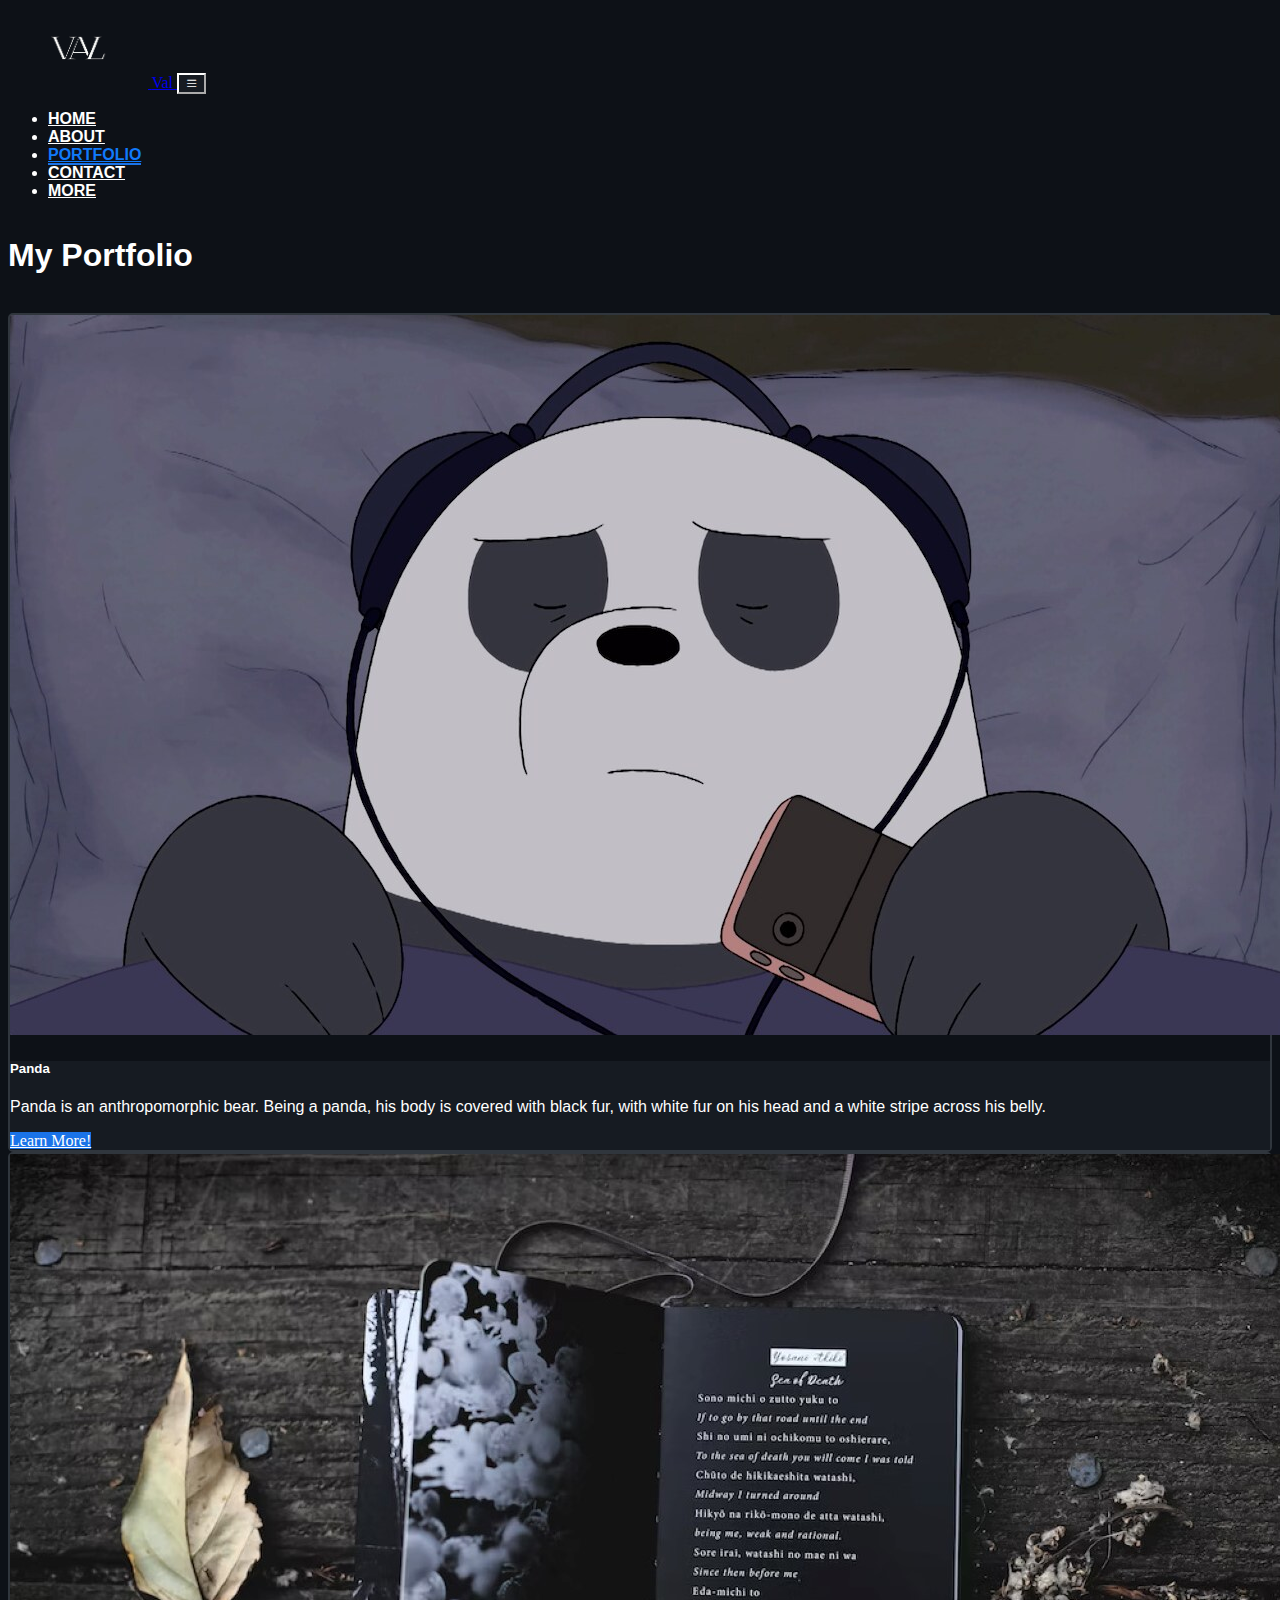
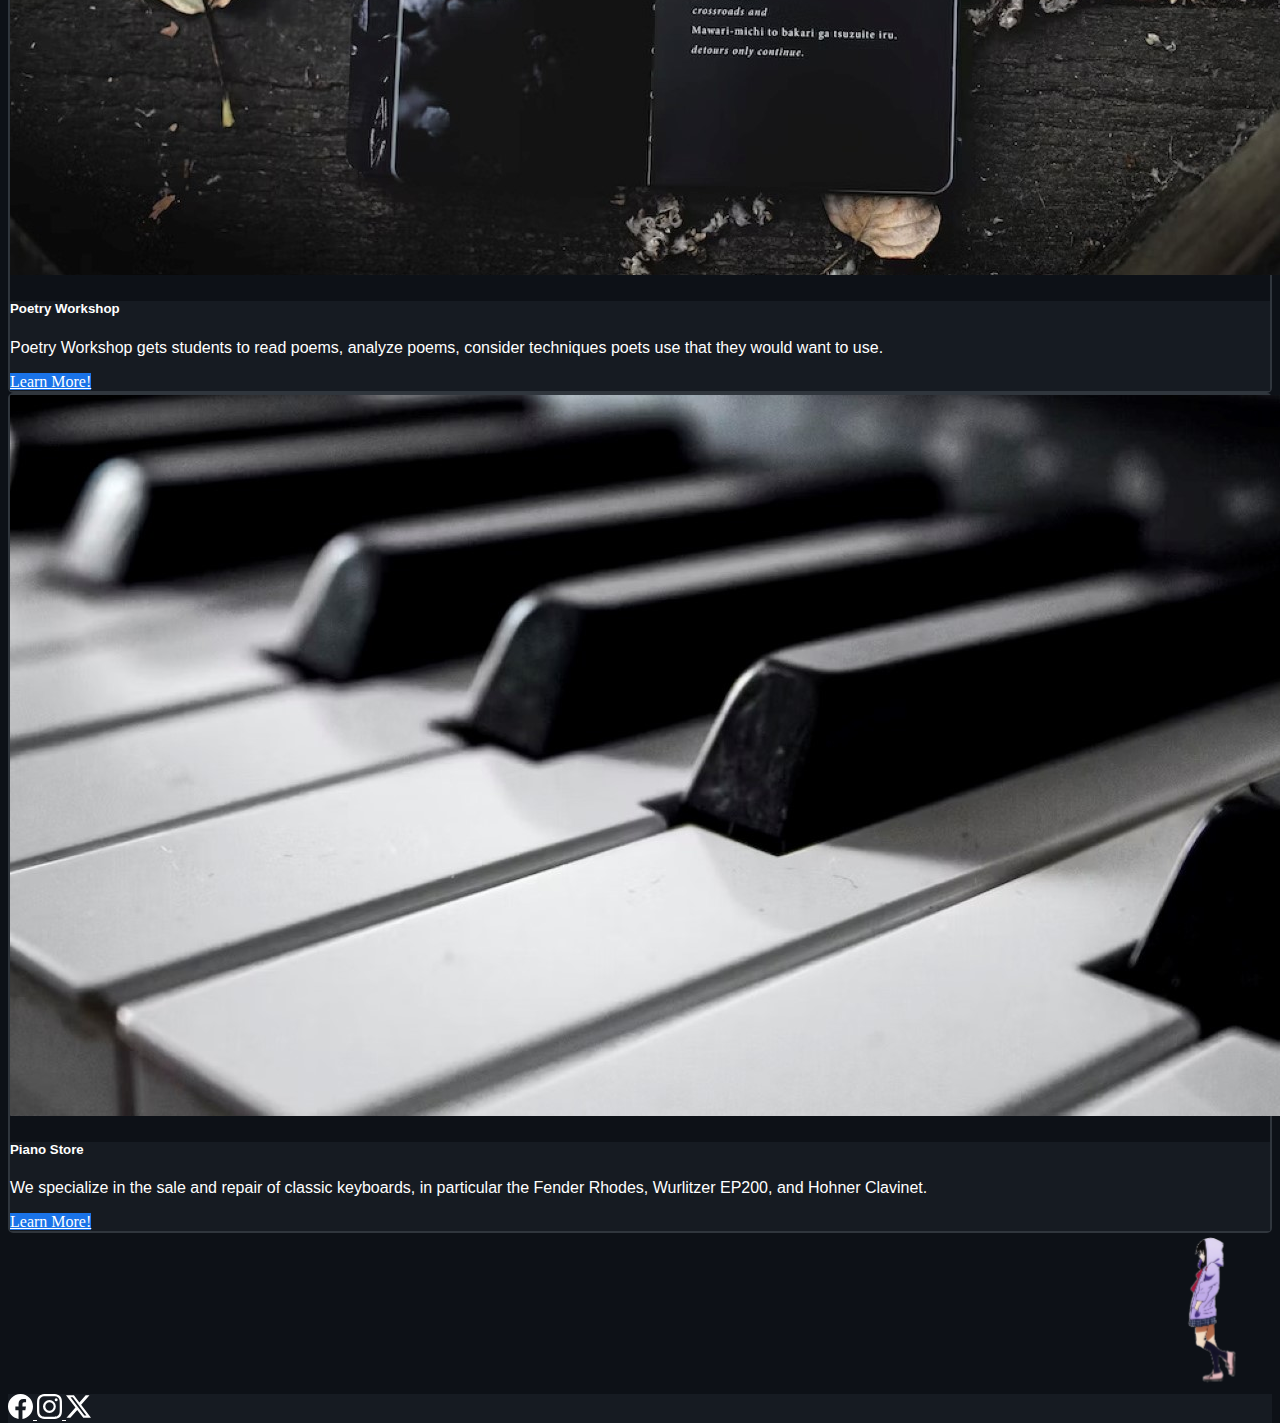
<file: portfolio.html>
<!DOCTYPE html>
<html lang="en">
<head>
        <meta charset="UTF-8">
        <meta name="viewport" content="width=device-width, initial-scale=1, shrink-to-fit=no">
        <link href="https://cdn.jsdelivr.net/npm/bootstrap@5.0.1/dist/css/bootstrap.min.css"
        rel="stylesheet" integrity="sha384-+0n0xVW2eSR5OomGNYDnhzAbDsOXxcvSN1TPprVMTNDbiYZCxYbOOl7+AMvyTG2x"
        crossorigin="anonymous">
        <link rel="stylesheet" href="https://cdn.jsdelivr.net/npm/bootstrap-icons@1.3.0/font/bootstrap-icons.css">
        <link href="./css/custom.css" rel="stylesheet" >
        <title>Portfolio  | Val Designs </title>
        <link rel="icon" href="./images/V.png" />
</head>
<body>
    <div class="container">
        <nav class="navbar navbar-expand-lg navbar-light">
        <div class="container">
            <a class="navbar-brand" href="../Portfolio/index.html">
            <img src="./images/val.png" width="140" height="80" alt="logo for val">
        <span class="d-none">Val</span>
        </a>
        <button class="navbar-toggler collapsed" type="button" data-bs-toggle="collapse" data-bs-target="#navbarNav" aria-controls="navbarNav" aria-expanded="false" aria-label="Toggle Navigatioon">
            <i class="bi bi-list"></i>
        </button>
        <div class="collapse navbar-collapse" id="navbarNav">
            <ul class="navbar-nav ms-auto text-center">
                <li class="nav-item">
                    <a href="../Portfolio/index.html" class="nav-link">HOME</a>
                </li>
                <li class="nav-item">
                    <a href="../Portfolio/about.html" class="nav-link">ABOUT</a>
                </li>

                <li class="nav-item active">
                    <a href="../Portfolio/portfolio.html" class="nav-link">PORTFOLIO</a>
                </li>
                <li class="nav-item">
                    <a href="../Portfolio/contact.html" class="nav-link">CONTACT</a>
                </li>
                <li class="nav-item">
                    <a href="../Portfolio/more.html" class="nav-link">MORE</a>
                </li>
            </ul>
    </div>
    </nav>
    </div>
<main class="fade-in-down">
    <div class="container my-2 py-md-4">
        <h1 class="portfoliotitle">My Portfolio</h1>
        <div class="row mt-1 g-2 g-md-3 ">
            <div class="col-12 col-md-6 col-lg-4 portfolio-item">
                <div class="card">
                    <img src="images/panda.jpg" alt="Dining1 Room" class="card-img-top">
                    <div class="card-body">
                        <h5 class="card-title">Panda</h5>
                        <p class="about-text">Panda is an anthropomorphic bear. Being a panda, his body is covered with black fur, with white fur on his head and a white stripe across his belly.</p>
                        <a href="https://valll01.github.io/WS02-MID1/" class="btn btn-outline-dark">Learn More!</a>
                      </div>
                </div>
            </div>
    
            <div class="col-12 col-md-6 col-lg-4 portfolio-item">
                <div class="card">
                    <img src="images/poetry.jpg" alt="Office" class="card-img-top">
                    <div class="card-body">
                        <h5 class="card-title">Poetry Workshop</h5>
                        <p class="about-text">Poetry Workshop gets students to read poems, analyze poems, consider techniques poets use that they would want to use.</p>
                        <a href="https://valll01.github.io/WS02-MID3/" class="btn btn-outline-dark">Learn More!</a>
                      </div>
                </div>
            </div>
    
            <div class="col-12 col-md-6 col-lg-4 portfolio-item">
                <div class="card">
                    <img src="images/piano.jpg" alt="Sitting Area" class="card-img-top">
                    <div class="card-body">
                        <h5 class="card-title">Piano Store</h5>
                        <p class="about-text">We specialize in the sale and repair of classic keyboards, in particular the Fender Rhodes, Wurlitzer EP200, and Hohner Clavinet. </p>
                        <a href="https://valll01.github.io/WS02-MID2/" class="btn btn-outline-dark">Learn More!</a>
                      </div>
                </div>
            </div>
        </div>
    </div>

    
    <marquee direction="left" scrollamount="10">
        <img class="walking-gif" src="./images/walking.gif">
    </marquee>
</main>

<footer class="py-5">
    <div class="d-flex flex-row justify-content-center">
        <a href="https://www.facebook.com/vavavalll" class="me-4">
            <svg xmlns="http://www.w3.org/2000/svg" width="25" height="25" 
            fill="currentColor" class="bi bi-facebook" viewBox="0 0 16 16">
                <path d="M16 8.049c0-4.446-3.582-8.05-8-8.05C3.58 0-.002 3.603-.002 8.05c0 4.017 2.926 7.347 6.75 7.951v-5.625h-2.03V8.05H6.75V6.275c0-2.017 1.195-3.131 3.022-3.131.876 0 1.791.157 1.791.157v1.98h-1.009c-.993 0-1.303.621-1.303 1.258v1.51h2.218l-.354 2.326H9.25V16c3.824-.604 6.75-3.934 6.75-7.951z"/>
              </svg>
        </a>
        <a href="https://instagram.com/itsvaldoo?igshid=YTQwZjQ0NmI0OA==" class="me-4">
            <svg xmlns="http://www.w3.org/2000/svg" width="25" height="25" 
            fill="currentColor" class="bi bi-instagram" viewBox="0 0 16 16">
                <path d="M8 0C5.829 0 5.556.01 4.703.048 3.85.088 3.269.222 2.76.42a3.917 3.917 0 0 0-1.417.923A3.927 3.927 0 0 0 .42 2.76C.222 3.268.087 3.85.048 4.7.01 5.555 0 5.827 0 8.001c0 2.172.01 2.444.048 3.297.04.852.174 1.433.372 1.942.205.526.478.972.923 1.417.444.445.89.719 1.416.923.51.198 1.09.333 1.942.372C5.555 15.99 5.827 16 8 16s2.444-.01 3.298-.048c.851-.04 1.434-.174 1.943-.372a3.916 3.916 0 0 0 1.416-.923c.445-.445.718-.891.923-1.417.197-.509.332-1.09.372-1.942C15.99 10.445 16 10.173 16 8s-.01-2.445-.048-3.299c-.04-.851-.175-1.433-.372-1.941a3.926 3.926 0 0 0-.923-1.417A3.911 3.911 0 0 0 13.24.42c-.51-.198-1.092-.333-1.943-.372C10.443.01 10.172 0 7.998 0h.003zm-.717 1.442h.718c2.136 0 2.389.007 3.232.046.78.035 1.204.166 1.486.275.373.145.64.319.92.599.28.28.453.546.598.92.11.281.24.705.275 1.485.039.843.047 1.096.047 3.231s-.008 2.389-.047 3.232c-.035.78-.166 1.203-.275 1.485a2.47 2.47 0 0 1-.599.919c-.28.28-.546.453-.92.598-.28.11-.704.24-1.485.276-.843.038-1.096.047-3.232.047s-2.39-.009-3.233-.047c-.78-.036-1.203-.166-1.485-.276a2.478 2.478 0 0 1-.92-.598 2.48 2.48 0 0 1-.6-.92c-.109-.281-.24-.705-.275-1.485-.038-.843-.046-1.096-.046-3.233 0-2.136.008-2.388.046-3.231.036-.78.166-1.204.276-1.486.145-.373.319-.64.599-.92.28-.28.546-.453.92-.598.282-.11.705-.24 1.485-.276.738-.034 1.024-.044 2.515-.045v.002zm4.988 1.328a.96.96 0 1 0 0 1.92.96.96 0 0 0 0-1.92zm-4.27 1.122a4.109 4.109 0 1 0 0 8.217 4.109 4.109 0 0 0 0-8.217zm0 1.441a2.667 2.667 0 1 1 0 5.334 2.667 2.667 0 0 1 0-5.334z"/>
              </svg>
        </a>
        <a href="https://twitter.com/ValFrancis4953" class="me-4">
            <svg xmlns="http://www.w3.org/2000/svg" width="25" height="25" fill="currentColor" class="bi bi-twitter-x" viewBox="0 0 16 16">
                <path d="M12.6.75h2.454l-5.36 6.142L16 15.25h-4.937l-3.867-5.07-4.425 5.07H.316l5.733-6.57L0 .75h5.063l3.495 4.633L12.601.75Zm-.86 13.028h1.36L4.323 2.145H2.865l8.875 11.633Z"/>
              </svg>
        </a>
    </div>
</footer>

<script src="https://code.jquery.com/jquery-3.6.4.min.js"></script>

<script>
    document.addEventListener("DOMContentLoaded", function () {
   // Get all elements that should fade in
   const fadeElements = document.querySelectorAll(".fade-in-down");
 
   // Add 'visible' class after a short delay to allow for smoother transition
   setTimeout(function () {
     fadeElements.forEach((element) => {
       element.classList.add("visible");
     });
   }, 100); // Adjust the delay as needed
 });
   </script>

  
<script src="https://cdn.jsdelivr.net/npm/bootstrap@5.0.1/dist/js/bootstrap.bundle.min.js"
integrity="sha384-gtEjrD/SeCtmISkJkNUaaKMoLD0//ElJ19smozuHV6z3Iehds+3Ulb9Bn9Plx0x4"
crossorigin="anonymous"></script>

</body>
</html>
</file>
<file: css/custom.css>
@import url('https://fonts.cdnfonts.com/css/hammersmith-one');
@import url('https://fonts.cdnfonts.com/css/signika');
html,
/* HOME */
body {
  height: 100%;
}

h1{
  color: white;
  height: 6vh;
  font-family: 'Hammersmith One', sans-serif;
}

.fade-in {
  opacity: 0;
  animation: fadeInAnimation 0.5s ease-in-out forwards;
}

@keyframes fadeInAnimation {
  from {
    opacity: 0;
  }
  to {
    opacity: 1;
  }
}
.fade-in-down {
  opacity: 0;
  transform: translateY(-20px);
  transition: opacity 0.5s ease-in-out, transform 0.5s ease-in-out;
}

.fade-in-down.visible {
  opacity: 1;
  transform: translateY(0);
}

h2{
  margin-bottom: 50px;
  font-family: 'Hammersmith One', sans-serif;
}
.titl3{
  font-family: 'Hammersmith One', sans-serif;
  font-size: 4vw;
}
body {
  display: flex;
  flex-direction: column;
  background-color: #0D1117;
}
.text-center {
  color: white;
  font-family: 'Hammersmith One', sans-serif;
}
.lead {
  color: white;
  font-family: 'Signika', sans-serif;
}
.bottom{
  color: white;
}
.p{
  color: black;
  font-family: 'Signika', sans-serif;
}
.about-text{
  color: white;
  font-family: 'Signika', sans-serif;
}
nav.navbar .navbar-nav .nav-link {
  color: white;
  margin-right: 20px;
  font-weight: bold;
  border-bottom: 2px solid transparent; /* Add a transparent border-bottom */
  transition: border-bottom-color 0.3s ease; /* Add transition for smooth effect */
  font-family: 'Signika', sans-serif;
}

nav.navbar .navbar-nav .nav-item.active .nav-link {
  color: #117AFB;
  border-bottom-color: #1A73E8;; 
}

nav.navbar .navbar-nav .nav-link:hover {
  color: #1a63e8;
  border-bottom-color: #1a63e8;
}

nav.navbar .navbar-nav .nav-link {
  transition: border-color 0.3s ease-in-out;
  
}

.navbar-light .navbar-toggler {
  color: rgba(0,0,0,.55);
  border-color: white;
  background-color:  #161B22;
}

.navbar-toggler:hover {
  border-color: gray;
  background-color: black;
  
}
.bi-list {
  color: white;
  }

main {
  flex: 1 0 auto;
}
footer {
  flex-shrink: 0;
}

header {
  background: no-repeat center center;
  background-size: cover;
  color: white;
}

.color-overlay {
  background-color: rgba(0, 0, 0, 0.4);
  min-height: 60vh;
}

label.form-label {
  color: white;
}

input.form-control,
textarea.form-control {
  color: black;
}

/*--------- PORTFOLIO ---------*/

.card-text{
  color: white;
}
.card-title{
  color: white;
  font-family:'Hammersmith One', sans-serif;
}
.card{
  border: 2px solid #30363D;
  border-radius: 5px;
}
.card-body{
  background-color: #161B22;
  }

.card-img-top{
  border-radius: 1px;
}

.btn-outline-dark{
  background-color: #1A73E8;
  color: white;
}
.btn-outline-dark:hover{
  background-color: #1a63e8;
}
.singleCol {
  max-width: 750px;
}

.walking-gif {
  width: 76px; 
  bottom: 0;
}

/*-------- ABOUT SECTION------ */

.profile-section {
  margin-top: 40px;
}
.about-title {
  position: relative;
  display: inline-block;
}

.profile-section img {
  border: 2px solid #9AA1A9;
  max-width: 100%;
  height: auto;
  width: 300px; 
}

.profile-section h1 {
  font-size: 2.5rem;
  color: white;
}

.profile-section p.lead {
  color: white;
}
.profile-section {
  position: relative;
}


.cover-photo {
  height: 230px;
  position: relative;
}

.cover-photo img {
  width: 100%;
  height: 200%;
  object-fit: cover;
}

.profile-section img {
  position: relative;
  z-index: 1; 
 
}

.profile-section h1, .profile-section p {
  position: relative;
  z-index: 1; 
  color: white; 
}


.about-section {
  margin-top: 40px;
}

.about-section h2 {
  font-size: 2rem;
  color: white;
}

.about-section p.about-text {
  color: white;
}
.gojo{
  color: white;
}

form {
    padding: 20px;
    border: 1px solid #ddd;
    border-radius: 5px;
}

form label {
    font-weight: bold;
}

form input,
form textarea {
    width: 100%;
    padding: 10px;
    margin-bottom: 0px;
    border: 1px solid #ddd;
    border-radius: 4px;
    box-sizing: border-box;
}



form button:hover {
    background-color: #0056b3;
}

.movies-list {
  display: grid;
  gap: 50px;
}

.card-body h2.gojo {
  margin-bottom: 10px;
  font-size: 20px;
}

.card-body p.gojo-text {
  margin-top: 10px; 
}
/* For WebKit browsers (Chrome, Safari) */
::-webkit-scrollbar {
  width: 7px;
}

::-webkit-scrollbar-track {
  background-color: #161B22; /* Track color */
}

::-webkit-scrollbar-thumb {
  background-color: #888; /* Thumb color */
  border-radius: 10px;
}
.anime-card {
  text-align: center;
  margin-top: 10px;
}

.anime-card p {
  text-align: left;
  margin-left: 15px;
}

.anime-button{
  background-color: #F5C611;
  color: black;
  border: none;
  padding: 3px 6px;
  text-decoration: none;
  font-size: 12px;
  cursor: pointer;
  border-radius: 3px;
  font-weight: bold;
} 
footer {
  background-color: #161B22;
  color: wheat;
}

footer a {
  color: white;
}

footer a:hover {
  color: #dfdfdf;
}
.gif-container {
  text-align: center;
  bottom: 0;
  left: 0;
  width: 100%;
  height: auto;
}

@media (max-width: 767.98px) {
  .color-overlay {
    min-height: 30vh;
form input,
form textarea {
    width: 100%;
    padding: 10px;
    margin-bottom: 10px;
    box-sizing: border-box;
}
  }
  .lead{
    font-size: 16px;
   }

  .profile-section img {
    border: 2px solid #9AA1A9;
    max-width: 100%;
    height: auto;
    width: 200px; 
  }
  .cover-photo {
  height: 100px;
  position: relative;
}

.cover-photo img {
  width: 100%;
  height: 200%;
  object-fit: cover;
}
.walking-gif {
  width: 50px; /* Adjust the size as needed */
  bottom: 0;
}

}
</file>
